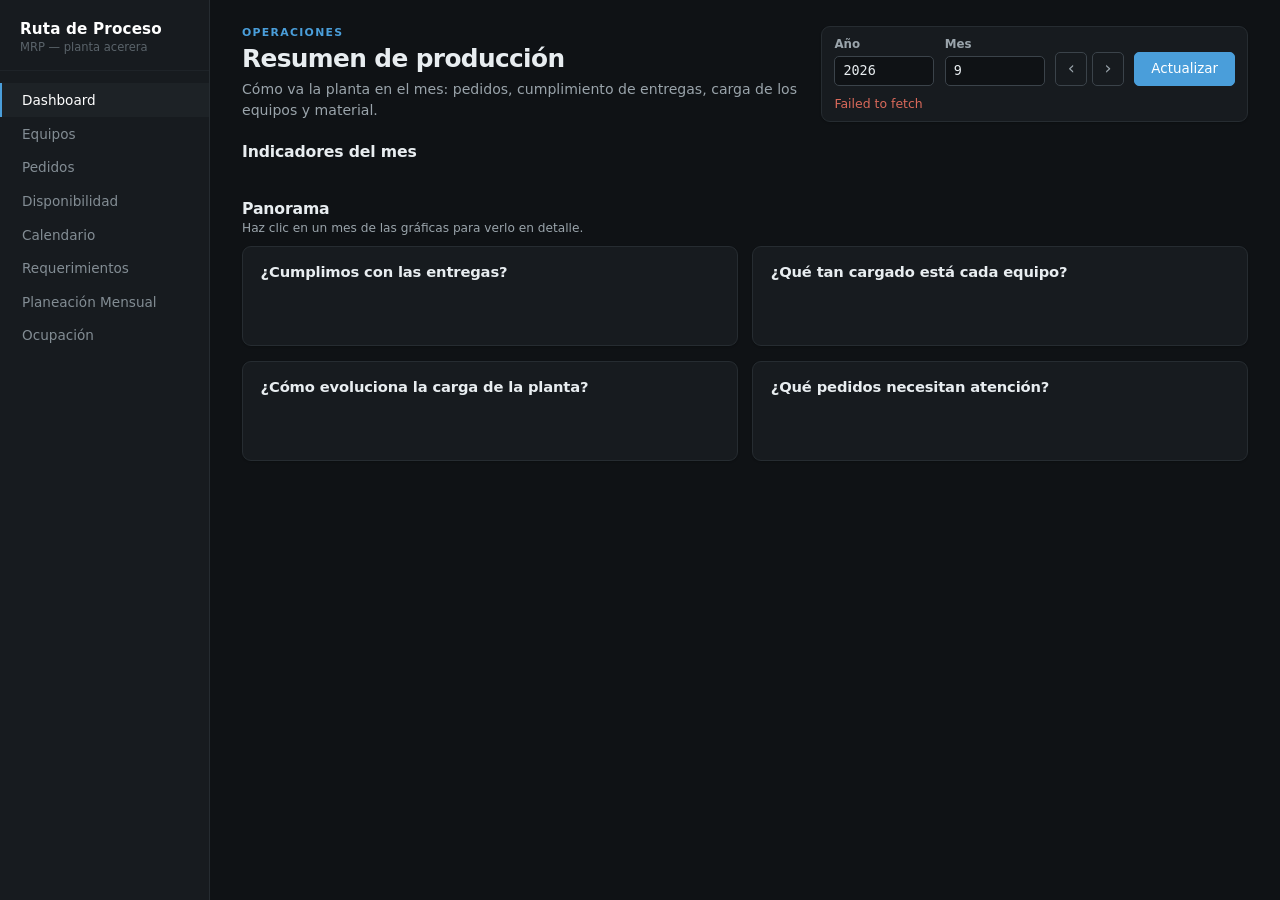
<file: frontend/index.html>
<!DOCTYPE html>
<html lang="en">
<head>
  <meta charset="UTF-8" />
  <meta name="viewport" content="width=device-width, initial-scale=1.0" />
  <title>MRP — Ruta de Proceso</title>
  <link rel="stylesheet" href="css/base.css" />
  <link rel="stylesheet" href="css/components.css" />
  <link rel="stylesheet" href="css/availability.css" />
  <link rel="stylesheet" href="css/exceptions.css" />
  <link rel="stylesheet" href="css/occupancy.css" />
  <link rel="stylesheet" href="css/planning.css" />
  <link rel="stylesheet" href="css/dashboard.css" />
  <link rel="stylesheet" href="css/teams.css" />
  <link rel="stylesheet" href="css/orders.css" />
  <link rel="stylesheet" href="css/orders-table.css" />
  <link rel="stylesheet" href="css/requirements.css" />
  <link rel="stylesheet" href="css/loading.css" />
</head>
<body>

<nav class="sidebar">
  <div class="brand">
    <div class="brand-title">Ruta de Proceso</div>
    <div class="brand-sub">MRP — planta acerera</div>
  </div>
  <button class="nav-item active" data-view="dashboard">Dashboard</button>
  <button class="nav-item" data-view="teams">Equipos</button>
  <button class="nav-item" data-view="orders">Pedidos</button>
  <button class="nav-item" data-view="exceptions">Disponibilidad</button>
  <button class="nav-item" data-view="calendar">Calendario</button>
  <button class="nav-item" data-view="requirements">Requerimientos</button>
  <button class="nav-item" data-view="planning">Planeación Mensual</button>
  <button class="nav-item" data-view="occupancy">Ocupación</button>
</nav>

<main class="main">
  <!-- DASHBOARD -->
  <div class="view active" id="view-dashboard">
    <header class="dashboard-header">
      <div>
        <p class="dashboard-eyebrow">OPERACIONES</p>
        <h1>Resumen de producción</h1>
        <p class="view-desc">Cómo va la planta en el mes: pedidos, cumplimiento de entregas, carga de los equipos y material.</p>
      </div>
      <section class="panel dashboard-period" aria-label="Seleccionar periodo">
        <div class="field">
          <label for="dashYear">Año</label>
          <input id="dashYear" type="number" value="2026" />
        </div>
        <div class="field">
          <label for="dashMonth">Mes</label>
          <input id="dashMonth" type="number" min="1" max="12" value="9" />
        </div>
        <div class="month-nav">
          <button class="btn" id="btnDashPrev" type="button" aria-label="Mes anterior" title="Mes anterior">‹</button>
          <button class="btn" id="btnDashNext" type="button" aria-label="Mes siguiente" title="Mes siguiente">›</button>
        </div>
        <button class="btn" id="btnLoadDashboard">Actualizar</button>
        <div class="status" id="dashStatus" role="status" aria-live="polite"></div>
      </section>
    </header>

    <div id="dashNote"></div>

    <section class="dashboard-section" aria-labelledby="dashKpiTitle">
      <div class="dashboard-section-heading">
        <div>
          <h2 id="dashKpiTitle">Indicadores del mes</h2>
          <p class="section-description" id="dashKpiSub"></p>
        </div>
      </div>
      <div class="kpi-grid" id="kpiGrid"></div>
    </section>

    <section class="dashboard-section" aria-labelledby="dashChartsTitle">
      <div class="dashboard-section-heading">
        <div>
          <h2 id="dashChartsTitle">Panorama</h2>
          <p class="section-description">Haz clic en un mes de las gráficas para verlo en detalle.</p>
        </div>
      </div>
      <div class="dash-grid">
        <section class="dash-chart" aria-labelledby="dashDeliveryTitle">
          <h3 class="dash-chart-title" id="dashDeliveryTitle">¿Cumplimos con las entregas?</h3>
          <p class="dash-chart-sub" id="dashDeliverySub"></p>
          <div id="dashDelivery"></div>
        </section>
        <section class="dash-chart" aria-labelledby="dashLoadTitle">
          <h3 class="dash-chart-title" id="dashLoadTitle">¿Qué tan cargado está cada equipo?</h3>
          <p class="dash-chart-sub" id="dashLoadSub"></p>
          <div id="dashLoad"></div>
        </section>
        <section class="dash-chart" aria-labelledby="dashTrendTitle">
          <h3 class="dash-chart-title" id="dashTrendTitle">¿Cómo evoluciona la carga de la planta?</h3>
          <p class="dash-chart-sub" id="dashTrendSub"></p>
          <div id="dashTrend"></div>
        </section>
        <section class="dash-chart" aria-labelledby="dashAttentionTitle">
          <h3 class="dash-chart-title" id="dashAttentionTitle">¿Qué pedidos necesitan atención?</h3>
          <p class="dash-chart-sub" id="dashAttentionSub"></p>
          <div id="dashAttention"></div>
        </section>
      </div>
    </section>
  </div>

  <!-- EQUIPOS -->
  <div class="view" id="view-teams">
    <header class="teams-header">
      <div>
        <p class="teams-eyebrow">CONFIGURACIÓN DE PLANTA</p>
        <h1>Equipos de producción</h1>
        <p class="view-desc">La ruta de proceso, etapa por etapa: cuánto puede procesar cada equipo, cuánto material descarta y cuál limita a toda la planta.</p>
      </div>
    </header>

    <div id="teamsKpis"></div>

    <section class="teams-route-section" id="teamsRouteSection" aria-labelledby="teamsRouteTitle">
      <div class="teams-section-heading">
        <div>
          <h2 id="teamsRouteTitle">Ruta de producción</h2>
          <p class="section-description">De la materia prima al producto terminado. Cada etapa descarta una parte del material, y el equipo con menos capacidad útil marca el ritmo de toda la planta.</p>
        </div>
      </div>
      <div class="teams-route" id="teamsRoute"></div>
    </section>

    <section class="teams-list-section" id="teamsListSection" aria-labelledby="teamsListTitle">
      <div class="teams-section-heading">
        <div>
          <h2 id="teamsListTitle">Configuración por equipo</h2>
          <p class="section-description">Los valores que usan el cálculo de materiales y la planeación.</p>
        </div>
      </div>
      <div class="teams-table-wrap">
        <table>
          <thead>
            <tr>
              <th class="center">Etapa</th>
              <th>Equipo</th>
              <th class="num">Cap. mensual</th>
              <th class="num">Semanas</th>
              <th>Capacidad semanal</th>
              <th class="num">Rendimiento</th>
              <th>En festivos</th>
              <th class="num" title="Toneladas de producto terminado por semana que este equipo puede sostener, descontando lo que descartan los equipos que siguen">Terminado/sem.</th>
            </tr>
          </thead>
          <tbody id="teamsBody"></tbody>
        </table>
      </div>
    </section>

    <section class="panel teams-form-panel" aria-labelledby="teamsFormTitle">
      <div class="teams-section-heading">
        <div>
          <h2 id="teamsFormTitle">Agregar equipo</h2>
          <p class="section-description">Cada equipo representa una etapa de la ruta de producción.</p>
        </div>
      </div>
      <div class="teams-form-grid">
        <div class="field">
          <label for="teamName">Nombre del equipo</label>
          <input id="teamName" placeholder="Ej. Laminación" autocomplete="off" />
          <small class="field-hint">Así aparece en la ruta y en los demás módulos.</small>
        </div>
        <div class="field">
          <label for="teamSeq">Orden en la ruta</label>
          <input id="teamSeq" type="number" min="1" />
          <small class="field-hint">1 es la primera etapa; ya hay una propuesta.</small>
        </div>
        <div class="field">
          <label for="teamCap">Capacidad mensual (t)</label>
          <input id="teamCap" type="number" min="0.01" step="0.01" placeholder="Ej. 100000" />
          <small class="field-hint">Toneladas que produce en un mes normal.</small>
        </div>
        <div class="field">
          <label for="teamWeeks">Semanas disponibles</label>
          <input id="teamWeeks" type="number" min="1" max="5" value="4" />
          <small class="field-hint">Entre 1 y 5; reparte la capacidad mensual.</small>
        </div>
        <div class="field">
          <label for="teamEff">Rendimiento esperado</label>
          <input id="teamEff" type="number" min="0.01" max="1" step="0.01" value="0.95" />
          <small class="field-hint">0.95 = 95%: el resto se descarta.</small>
        </div>
        <div class="field">
          <label for="teamHoliday">Capacidad en festivos (%)</label>
          <input id="teamHoliday" type="number" min="0" max="100" step="5" value="0" />
          <small class="field-hint">0 = se detiene, 100 = opera normal.</small>
        </div>
        <div class="teams-form-actions">
          <button class="btn" id="btnCreateTeam">Agregar equipo</button>
          <div class="status" id="teamStatus" role="status" aria-live="polite"></div>
        </div>
      </div>
    </section>
  </div>

  <!-- PEDIDOS -->
  <div class="view" id="view-orders">
    <header class="orders-header">
      <div>
        <p class="orders-eyebrow">GESTIÓN DE PRODUCCIÓN</p>
        <h1>Pedidos</h1>
        <p class="view-desc">Registra y consulta los pedidos que alimentan la ruta de producción.</p>
      </div>
    </header>

    <section class="panel orders-form-panel" aria-labelledby="orderFormTitle">
      <div class="orders-section-heading">
        <div>
          <h2 class="panel-title" id="orderFormTitle">Nuevo pedido</h2>
          <p class="section-description">Define el cliente, volumen, prioridad y fechas requeridas.</p>
        </div>
      </div>
      <div class="orders-form-grid">
        <div class="field">
          <label for="orderCust">Cliente</label>
          <input id="orderCust" autocomplete="organization" />
        </div>
        <div class="field">
          <label for="orderQty">Tonelaje (t)</label>
          <input id="orderQty" type="number" min="0.01" step="0.01" />
        </div>
        <div class="field">
          <label for="orderTeam">Equipo de entrada</label>
          <select id="orderTeam"></select>
        </div>
        <div class="field">
          <label for="orderDate">Fecha de pedido</label>
          <input id="orderDate" type="date" />
        </div>
        <div class="field">
          <label for="orderReqDate">Fecha solicitada</label>
          <input id="orderReqDate" type="date" />
        </div>
        <div class="field">
          <label for="orderTipo">Tipo de pedido</label>
          <select id="orderTipo">
            <option value="">—</option>
            <option value="comercial">Comercial</option>
            <option value="galvanizado">Galvanizado</option>
            <option value="perfiles">Perfiles</option>
            <option value="perfileros">Perfileros</option>
            <option value="tuberia">Tubería</option>
            <option value="ojalatero">Ojalatero</option>
            <option value="especial">Especial</option>
          </select>
        </div>
        <label class="orders-priority" for="orderPriority">
          <input id="orderPriority" type="checkbox" />
          <span>Marcar como prioritario</span>
        </label>
      </div>
      <div class="orders-form-actions">
        <button class="btn" id="btnCreateOrder">Crear pedido</button>
        <button class="btn orders-cancel-btn" id="btnCancelEditOrder" style="display:none;">Cancelar</button>
        <div class="status" id="orderStatus" role="status" aria-live="polite"></div>
      </div>
    </section>

    <section class="orders-filter-panel" aria-label="Filtrar pedidos">
      <div class="orders-filter-grid">
        <div class="field">
          <label for="fYear">Año</label>
          <input id="fYear" type="number" value="2026" />
        </div>
        <div class="field">
          <label for="fMonth">Mes</label>
          <select id="fMonth"><option value="">Todos</option></select>
        </div>
        <div class="field">
          <label for="fSearch">Buscar cliente</label>
          <input id="fSearch" type="search" placeholder="Nombre del cliente…" />
        </div>
        <div class="field">
          <label for="fTipo">Tipo</label>
          <select id="fTipo">
            <option value="">Todos</option>
            <option value="comercial">Comercial</option>
            <option value="galvanizado">Galvanizado</option>
            <option value="perfiles">Perfiles</option>
            <option value="perfileros">Perfileros</option>
            <option value="tuberia">Tubería</option>
            <option value="ojalatero">Ojalatero</option>
            <option value="especial">Especial</option>
          </select>
        </div>
        <div class="field">
          <label for="fStatus">Estado</label>
          <select id="fStatus">
            <option value="">Todos</option>
            <option value="on_time">A tiempo</option>
            <option value="warning">Atrasado</option>
            <option value="critical">Crítico</option>
            <option value="unplanned">Sin planear</option>
          </select>
        </div>
        <label class="orders-filter-priority" for="fPriority">
          <input id="fPriority" type="checkbox" />
          <span>Solo prioritarios</span>
        </label>
      </div>
    </section>

    <div class="summary-box orders-summary" id="ordersSummary" role="status" aria-live="polite"></div>

    <section class="orders-list-section" aria-labelledby="ordersListTitle">
      <div class="orders-section-heading">
        <div>
          <h2 id="ordersListTitle">Pedidos registrados</h2>
          <p class="section-description">Ordena los resultados por columna y usa los filtros para encontrar pedidos.</p>
        </div>
      </div>
      <div class="orders-table-wrap">
        <table>
          <thead>
            <tr>
              <th data-sort="id" tabindex="0">ID</th>
              <th data-sort="customer_name" tabindex="0">Cliente</th>
              <th class="num" data-sort="quantity_requested" tabindex="0">Ton</th>
              <th data-sort="team_name" tabindex="0">Equipo</th>
              <th data-sort="order_date" tabindex="0">F. pedido</th>
              <th data-sort="requested_delivery_date" tabindex="0">F. solicitada</th>
              <th data-sort="tipo_pedido" tabindex="0">Tipo</th>
              <th data-sort="is_priority" tabindex="0">Prior.</th>
              <th data-sort="period" tabindex="0">Periodo</th>
              <th data-sort="calculated_delivery_date" tabindex="0">F. calculada</th>
              <th data-sort="days_late" tabindex="0">Estado</th>
              <th>Acciones</th>
            </tr>
          </thead>
          <tbody id="ordersBody"></tbody>
        </table>
      </div>
      <nav class="orders-pager" aria-label="Paginación de pedidos">
        <button class="btn small orders-page-btn" id="btnPrevPage" type="button" aria-label="Página anterior">‹</button>
        <span id="pageInfo" aria-live="polite"></span>
        <button class="btn small orders-page-btn" id="btnNextPage" type="button" aria-label="Página siguiente">›</button>
      </nav>
    </section>
  </div>

  <!-- DISPONIBILIDAD -->
  <div class="view" id="view-exceptions">
    <header class="avail-header">
      <div>
        <p class="avail-eyebrow">CONFIGURACIÓN DE PLANTA</p>
        <h1>Disponibilidad de equipos</h1>
        <p class="view-desc">Cuándo puede trabajar cada equipo: festivos, mantenimiento e interrupciones reducen su capacidad semana a semana. La planeación y la ocupación usan estos valores.</p>
      </div>
      <div class="avail-year" role="group" aria-label="Año">
        <button class="btn" id="btnAvailPrev" type="button" aria-label="Año anterior" title="Año anterior">‹</button>
        <div class="field">
          <label for="availYear">Año</label>
          <input id="availYear" type="number" min="1970" max="2200" value="2026" />
        </div>
        <button class="btn" id="btnAvailNext" type="button" aria-label="Año siguiente" title="Año siguiente">›</button>
      </div>
    </header>

    <div id="availKpis"></div>
    <div id="availBanner"></div>

    <section class="avail-section" aria-labelledby="availMapTitle">
      <div class="avail-section-heading">
        <h2 id="availMapTitle">Mapa del año</h2>
        <p class="section-description">Cada columna es una semana. Haz clic en una para editarla o agregar una excepción.</p>
      </div>
      <div class="avail-card" id="availMap"></div>
    </section>

    <section class="avail-section" aria-labelledby="availToolsTitle" id="availTools">
      <div class="avail-section-heading">
        <h2 id="availToolsTitle">Registrar cambios de disponibilidad</h2>
      </div>
      <div class="avail-card">
        <div class="avail-tabs" role="tablist" aria-label="Tipo de cambio">
          <button type="button" role="tab" class="avail-tab active" data-avail-tab="manual" aria-selected="true">Excepción manual</button>
          <button type="button" role="tab" class="avail-tab" data-avail-tab="holidays" aria-selected="false">Festivos de México</button>
          <button type="button" role="tab" class="avail-tab" data-avail-tab="disruptions" aria-selected="false">Interrupciones aleatorias</button>
        </div>

        <div class="avail-panel" data-avail-panel="manual" role="tabpanel">
          <p class="avail-help">Reduce la capacidad de un equipo en una semana concreta. Si esa semana ya tiene una excepción, se reemplaza.</p>
          <div class="avail-form">
            <div class="field"><label for="excTeam">Equipo</label><select id="excTeam"></select></div>
            <div class="field">
              <label for="excWeek">Semana</label>
              <input id="excWeek" type="number" min="1" max="53" placeholder="Ej. 37" />
              <small class="field-hint" id="excWeekHint">Número de semana ISO del año.</small>
            </div>
            <div class="field">
              <label for="excPct">Capacidad disponible (%)</label>
              <input id="excPct" type="number" min="0" max="100" step="5" value="80" />
              <div class="avail-presets" role="group" aria-label="Valores rápidos">
                <button type="button" class="avail-preset" data-pct="0">Cerrado</button>
                <button type="button" class="avail-preset" data-pct="50">Mitad</button>
                <button type="button" class="avail-preset" data-pct="80">80%</button>
              </div>
            </div>
            <div class="field"><label for="excReason">Motivo (opcional)</label><input id="excReason" placeholder="Ej. Mantenimiento" autocomplete="off" /></div>
            <div class="avail-actions">
              <button class="btn" id="btnSetExc" type="button">Guardar excepción</button>
              <div class="status" id="excStatus" role="status" aria-live="polite"></div>
            </div>
          </div>
        </div>

        <div class="avail-panel" data-avail-panel="holidays" role="tabpanel" hidden>
          <p class="avail-help">Agrega los días festivos oficiales del año seleccionado. Cuánto reducen la capacidad depende de lo que el equipo siga operando en festivos (se configura en Equipos). Importar dos veces no duplica nada.</p>
          <div class="avail-form">
            <div class="field"><label for="holidayTeam">Equipo</label><select id="holidayTeam"></select></div>
            <div class="field">
              <label for="holidayWorkDays">Días laborales por semana</label>
              <input id="holidayWorkDays" type="number" min="1" max="7" value="5" />
            </div>
            <p class="avail-note" id="holidayHint"></p>
            <div class="avail-actions">
              <button class="btn" id="btnImportHolidays" type="button">Importar festivos</button>
              <div class="status" id="holidayStatus" role="status" aria-live="polite"></div>
            </div>
          </div>
        </div>

        <div class="avail-panel" data-avail-panel="disruptions" role="tabpanel" hidden>
          <p class="avail-help">Simula bajas de productividad: cada equipo tiene cierta probabilidad de sufrir una en cada semana del año. Con la misma semilla siempre salen las mismas semanas, y se guardan como excepciones normales.</p>
          <div class="avail-form">
            <div class="field"><label for="distTeam">Equipo</label><select id="distTeam"></select></div>
            <div class="field"><label for="distProb">Probabilidad por semana (%)</label><input id="distProb" type="number" min="0" max="100" step="1" value="10" /></div>
            <div class="field"><label for="distMin">Baja mínima (%)</label><input id="distMin" type="number" min="1" max="100" step="1" value="10" /></div>
            <div class="field"><label for="distMax">Baja máxima (%)</label><input id="distMax" type="number" min="1" max="100" step="1" value="40" /></div>
            <div class="field">
              <label for="distSeed">Semilla (opcional)</label>
              <input id="distSeed" type="number" step="1" placeholder="Ej. 10" />
              <small class="field-hint">Repite exactamente el mismo sorteo.</small>
            </div>
            <div class="avail-actions">
              <button class="btn" id="btnGenerateDisruptions" type="button">Generar interrupciones</button>
              <div class="status" id="distStatus" role="status" aria-live="polite"></div>
            </div>
          </div>
        </div>
      </div>
    </section>

    <section class="avail-section" aria-labelledby="availListTitle">
      <div class="avail-section-heading">
        <h2 id="availListTitle">Excepciones registradas</h2>
        <p class="section-description" id="availListCount"></p>
      </div>
      <div class="avail-filters">
        <div class="field"><label for="availTeamFilter">Equipo</label><select id="availTeamFilter"></select></div>
        <div class="field avail-search"><label for="availSearch">Buscar por motivo</label><input id="availSearch" placeholder="Ej. festivo, mantenimiento…" autocomplete="off" /></div>
      </div>
      <div class="avail-table-wrap">
        <table>
          <thead>
            <tr>
              <th>Equipo</th>
              <th>Semana</th>
              <th>Capacidad disponible</th>
              <th>Motivo</th>
              <th><span class="sr-only">Acciones</span></th>
            </tr>
          </thead>
          <tbody id="excBody"></tbody>
        </table>
      </div>
      <div class="avail-more"><button class="btn" id="btnAvailMore" type="button" hidden>Mostrar más</button></div>
    </section>
  </div>

  <!-- CALENDARIO -->
  <div class="view" id="view-calendar">
    <h1>Calendario de disponibilidad</h1>
    <p class="view-desc">El año completo de un equipo, semana por semana. Cada semana muestra el porcentaje de capacidad disponible; los festivos, el mantenimiento y las bajas de productividad se marcan con color y se listan abajo.</p>

    <div class="panel">
      <div class="form-row">
        <div class="field"><label>Equipo</label><select id="calTeam"></select></div>
        <div class="field"><label>Año</label><input id="calYear" type="number" value="2026" /></div>
        <button class="btn" id="btnLoadCalendar">Ver</button>
      </div>
      <div class="status" id="calStatus"></div>
    </div>

    <div id="calSummary"></div>
    <div class="cal-months" id="calMonths"></div>
    <div id="calExceptions"></div>
  </div>

  <!-- REQUERIMIENTOS -->
  <div class="view" id="view-requirements">
    <h1>Requerimientos de material</h1>
    <p class="view-desc">Cuánto material necesita cada equipo para entregar el tonelaje pedido, calculado hacia atrás con el rendimiento de cada equipo. Elige un pedido para ver dónde se pierde el acero, o el mes completo para ver el total. Sin fechas: eso corresponde a la planeación mensual.</p>

    <div class="panel">
      <div class="form-row">
        <div class="field"><label>Año</label><input id="reqYear" type="number" value="2026" /></div>
        <div class="field"><label>Mes</label><input id="reqMonth" type="number" min="1" max="12" value="9" /></div>
        <div class="field"><label>Pedido</label><select id="reqOrder"></select></div>
        <button class="btn" id="btnCalcReq">Calcular</button>
      </div>
      <div class="status" id="reqStatus"></div>
    </div>

    <div id="reqCards"></div>
    <div id="reqFlow"></div>
    <div id="reqTables"></div>
  </div>

  <!-- PLANEACIÓN (unified workspace) -->
  <div class="view" id="view-planning">
    <h1>Planeación mensual</h1>
    <p class="view-desc">Compara estrategias, reordena pedidos manualmente, agrúpalos en bloques, previsualiza el impacto y guarda el plan.</p>

    <!-- ── Sticky header: month picker ──────────────────────── -->
    <div class="panel plan-header">
      <div class="form-row">
        <div class="field"><label>Año</label><input id="planYear" type="number" value="2026" /></div>
        <div class="field"><label>Mes</label><input id="planMonth" type="number" min="1" max="12" value="9" /></div>
        <button class="btn" id="btnLoadPlanMonth">Cargar mes</button>
        <span class="plan-saved-badge" id="planSavedBadge" style="display:none;">
          ✓ Guardado: <span id="planSavedCriterion">—</span>
        </span>
      </div>
      <div class="status" id="planHeaderStatus"></div>
    </div>

    <!-- ── Unsaved preview banner ───────────────────────────── -->
    <div class="unsaved-banner" id="planUnsavedBanner" style="display:none;">
      ⚠ Vista previa sin guardar — <span id="unsavedStrategyLabel">—</span>
      <button class="btn small" id="btnDismissPreview">Descartar</button>
    </div>

    <!-- ── Strategy tabs ────────────────────────────────────── -->
    <div class="plan-tabs" id="planTabs">
      <button class="plan-tab active" data-tab="compare">Comparar estrategias</button>
      <button class="plan-tab" data-tab="manual">Secuencia manual</button>
    </div>

    <!-- ═══ TAB: Compare strategies ═══════════════════════════ -->
    <div class="plan-tab-panel active" id="panelCompare">
      <div class="form-row" style="margin-bottom:.8rem;">
        <button class="btn" id="btnCompareStrategies">Comparar</button>
      </div>
      <div class="status" id="compareStatus"></div>

      <!-- 3-column comparison grid -->
      <div class="criteria-columns" id="criteriaColumns"></div>

      <!-- Commit panel -->
      <div class="panel" id="compareCommitPanel" style="display:none; margin-top:1.1rem;">
        <div class="panel-title">Aplicar un criterio</div>
        <div class="form-row">
          <div class="field">
            <label>Criterio a ejecutar</label>
            <select id="commitCriterion">
              <option value="peps">PEPS (FIFO)</option>
              <option value="prioritario">Prioritario</option>
              <option value="heuristica">Heurística</option>
            </select>
          </div>
          <button class="btn" id="btnCommitCriterion">Ejecutar y guardar</button>
        </div>
        <div class="status" id="commitStatus"></div>
      </div>
    </div>

    <!-- ═══ TAB: Manual sequencing + blocks ═══════════════════ -->
    <div class="plan-tab-panel" id="panelManual">

      <!-- Filter bar -->
      <div class="filter-bar">
        <div class="field">
          <label>Buscar</label>
          <input id="manualSearch" placeholder="Cliente o ID…" />
        </div>
        <div class="field">
          <label>Prioridad</label>
          <select id="manualFilterPriority">
            <option value="">Todos</option>
            <option value="1">Solo prioritarios</option>
            <option value="0">Solo normales</option>
          </select>
        </div>
        <div class="field">
          <label>Tipo</label>
          <select id="manualFilterTipo">
            <option value="">Todos</option>
            <option value="comercial">Comercial</option>
            <option value="galvanizado">Galvanizado</option>
            <option value="perfiles">Perfiles</option>
            <option value="perfileros">Perfileros</option>
            <option value="tuberia">Tubería</option>
            <option value="ojalatero">Ojalatero</option>
            <option value="especial">Especial</option>
          </select>
        </div>
        <div class="field">
          <label>Estado</label>
          <select id="manualFilterStatus">
            <option value="">Todos</option>
            <option value="on_time">A tiempo</option>
            <option value="warning">Atrasado</option>
            <option value="critical">Crítico</option>
            <option value="unplanned">Sin planear</option>
          </select>
        </div>
      </div>

      <!-- Block containers -->
      <div id="manualBlocks">
        <div class="plan-block" data-block="expedite">
          <div class="plan-block-header">
            <span class="plan-block-name">⚡ Expedite</span>
            <span class="plan-block-count">0 pedidos</span>
          </div>
          <div class="plan-block-orders" data-block-id="expedite"></div>
        </div>

        <div class="plan-block" data-block="standard">
          <div class="plan-block-header">
            <span class="plan-block-name">📦 Estándar</span>
            <span class="plan-block-count">0 pedidos</span>
          </div>
          <div class="plan-block-orders" data-block-id="standard"></div>
        </div>

        <div class="plan-block block-hold" data-block="hold">
          <div class="plan-block-header">
            <span class="plan-block-name">⏸ Hold</span>
            <span class="plan-block-badge">Excluidos del plan</span>
            <span class="plan-block-count">0 pedidos</span>
          </div>
          <div class="plan-block-orders" data-block-id="hold"></div>
        </div>
      </div>

      <!-- Preview + save actions -->
      <div class="form-row" style="margin-top:1rem; gap:.6rem;">
        <button class="btn" id="btnPreviewManual">Previsualizar</button>
        <button class="btn" id="btnSaveManual" disabled>Guardar plan</button>
      </div>
      <div class="status" id="manualStatus"></div>
    </div>

    <!-- ═══ Results / preview area (shared) ═══════════════════ -->
    <div class="summary-box" id="planSummary" style="display:none;"></div>

    <!-- Impact panel (preview) -->
    <div class="plan-impact" id="planImpact" style="display:none;">
      <div class="plan-impact-row">
        <div class="plan-impact-card">
          <div class="kpi-label">A tiempo</div>
          <div class="kpi-value highlight" id="impactOnTime">—</div>
        </div>
        <div class="plan-impact-card">
          <div class="kpi-label">Atrasados</div>
          <div class="kpi-value warn-text" id="impactWarning">—</div>
        </div>
        <div class="plan-impact-card">
          <div class="kpi-label">Críticos</div>
          <div class="kpi-value danger-text" id="impactCritical">—</div>
        </div>
        <div class="plan-impact-card">
          <div class="kpi-label">Cuello de botella</div>
          <div class="kpi-value" id="impactBottleneck">—</div>
        </div>
      </div>
    </div>

    <!-- Table / Gantt switch -->
    <div class="results-switch" id="resultsSwitch" style="display:none;">
      <button class="results-tab active" data-results-view="table">Tabla</button>
      <button class="results-tab" data-results-view="gantt">Gantt</button>
    </div>

    <!-- Gantt -->
    <div id="planGantt" style="display:none;"></div>

    <!-- Results table -->
    <table id="planResultsTable" style="display:none;">
      <thead>
        <tr>
          <th>Pedido</th><th>Cliente</th><th class="num">Ton</th>
          <th>Tipo</th><th>Prior.</th>
          <th>F. solicitada</th><th>F. calculada</th><th>Estado</th>
        </tr>
      </thead>
      <tbody id="planBody"></tbody>
    </table>

    <!-- Save confirmation modal -->
    <div class="modal-overlay" id="saveModal" style="display:none;">
      <div class="modal">
        <div class="modal-title">Confirmar plan</div>
        <div class="modal-body" id="saveModalBody">
          <p>¿Guardar este plan?</p>
        </div>
        <div class="modal-actions">
          <button class="btn" id="btnConfirmSave">Confirmar</button>
          <button class="btn modal-cancel" id="btnCancelSave">Cancelar</button>
        </div>
      </div>
    </div>
  </div>

  <!-- OCUPACION -->
  <div class="view" id="view-occupancy">
    <h1>Ocupación por equipo</h1>
    <p class="view-desc">Qué parte de la capacidad semanal de cada equipo está comprometida con pedidos planeados. Haz clic en una semana para ver qué pedidos la ocupan.</p>

    <div class="panel">
      <div class="form-row">
        <div class="field"><label>Año</label><input id="occYear" type="number" value="2026" /></div>
        <div class="field"><label>Mes</label><input id="occMonth" type="number" min="1" max="12" value="9" /></div>
        <div class="month-nav">
          <button class="btn" id="btnOccPrev" type="button" aria-label="Mes anterior" title="Mes anterior">‹</button>
          <button class="btn" id="btnOccNext" type="button" aria-label="Mes siguiente" title="Mes siguiente">›</button>
        </div>
        <button class="btn" id="btnGetOccupancy">Ver</button>
      </div>
      <div class="status" id="occStatus"></div>
    </div>

    <div id="occKpis"></div>
    <div class="occ-card" id="occMap"></div>
    <div id="occDetail"></div>
  </div>

</main>

<script src="js/api.js"></script>
<script src="js/teams.js"></script>
<script src="js/orders.js"></script>
<script src="js/exceptions.js"></script>
<script src="js/calendar.js"></script>
<script src="js/requirements.js"></script>
<script src="js/planning.js"></script>
<script src="js/dashboard.js"></script>
<script src="js/occupancy.js"></script>
<script src="js/main.js"></script>

</body>
</html>
</file>
<file: frontend/css/base.css>
/* base.css — Design tokens, page shell, sidebar and main content area. */
  :root {
    --bg: #0f1215;
    --panel: #171b1f;
    --panel-raised: #1d2226;
    --border: #262c31;
    --border-soft: #1e2328;
    --text: #d7dbde;
    --text-dim: #838d94;
    --text-faint: #5a636a;
    --accent: #4a9eda;
    --accent-dim: #2d5f80;
    --warn: #d99a4e;
    --danger: #d9695a;
    --good: #5fb87a;
    --mono: ui-monospace, "SF Mono", "Cascadia Code", Consolas, monospace;
    --sans: -apple-system, "Segoe UI", system-ui, sans-serif;
  }

  * { margin: 0; padding: 0; box-sizing: border-box; }

  body {
    font-family: var(--sans);
    background: var(--bg);
    color: var(--text);
    display: flex;
    min-height: 100vh;
    font-size: 14px;
  }

  /* ── Sidebar ──────────────────────────────────────────────── */
  .sidebar {
    width: 210px;
    flex-shrink: 0;
    background: var(--panel);
    border-right: 1px solid var(--border);
    padding: 1.25rem 0;
    display: flex;
    flex-direction: column;
  }
  .brand {
    padding: 0 1.25rem 1rem;
    border-bottom: 1px solid var(--border-soft);
    margin-bottom: .75rem;
  }
  .brand-title { font-size: .95rem; font-weight: 600; color: #fff; letter-spacing: .01em; }
  .brand-sub { font-size: .72rem; color: var(--text-faint); margin-top: .15rem; }

  .nav-item {
    display: block;
    width: 100%;
    text-align: left;
    padding: .55rem 1.25rem;
    background: none;
    border: none;
    border-left: 2px solid transparent;
    color: var(--text-dim);
    font-size: .85rem;
    cursor: pointer;
    font-family: var(--sans);
  }
  .nav-item:hover { color: var(--text); background: var(--panel-raised); }
  .nav-item.active {
    color: #fff;
    border-left-color: var(--accent);
    background: var(--panel-raised);
  }

  /* ── Main content ─────────────────────────────────────────── */
  .main {
    flex: 1;
    padding: 1.75rem 2rem;
    max-width: 1100px;
  }
  .view { display: none; }
  .view.active { display: block; }

  h1 { font-size: 1.15rem; font-weight: 600; color: #fff; margin-bottom: .2rem; }
  .view-desc { font-size: .82rem; color: var(--text-dim); margin-bottom: 1.25rem; max-width: 62ch; line-height: 1.5; }
</file>
<file: frontend/css/components.css>
/* components.css — Shared building blocks: panels, forms, buttons, tables, summary box, KPI cards, charts, row menu. */
  /* ── Panels / forms ───────────────────────────────────────── */
  .panel {
    background: var(--panel);
    border: 1px solid var(--border);
    border-radius: 3px;
    padding: 1rem 1.1rem;
    margin-bottom: 1.1rem;
  }
  .panel-title {
    font-size: .72rem;
    text-transform: none;
    color: var(--text-faint);
    margin-bottom: .7rem;
    font-weight: 500;
  }

  .form-row {
    display: flex;
    flex-wrap: wrap;
    gap: .9rem;
    align-items: flex-end;
  }
  .field { display: flex; flex-direction: column; gap: .3rem; }
  .field label { font-size: .74rem; color: var(--text-dim); }
  .field input, .field select {
    padding: .4rem .5rem;
    font-size: .84rem;
    background: var(--bg);
    color: var(--text);
    border: 1px solid var(--border);
    border-radius: 2px;
    font-family: var(--sans);
    min-width: 130px;
  }
  .field input:focus, .field select:focus {
    outline: none;
    border-color: var(--accent-dim);
  }
  .field input[type=number] { font-family: var(--mono); }

  button.btn {
    padding: .45rem 1rem;
    cursor: pointer;
    background: var(--accent-dim);
    color: #fff;
    border: 1px solid var(--accent);
    border-radius: 2px;
    font-size: .84rem;
    font-family: var(--sans);
    height: 32px;
  }
  button.btn:hover { background: var(--accent); }
  button.btn.small { padding: .25rem .6rem; font-size: .76rem; height: auto; }

  .status { margin-top: .6rem; font-size: .78rem; color: var(--text-faint); }
  .status.error { color: var(--danger); }

  /* ── Tables ───────────────────────────────────────────────── */
  table { border-collapse: collapse; width: 100%; font-size: .82rem; }
  th, td {
    padding: .45rem .6rem;
    text-align: left;
    border-bottom: 1px solid var(--border-soft);
  }
  th {
    color: var(--text-faint);
    font-weight: 500;
    font-size: .72rem;
    border-bottom: 1px solid var(--border);
  }
  td { color: var(--text); }
  td.num, th.num { font-family: var(--mono); text-align: right; }
  tr:hover td { background: var(--panel-raised); }

  .highlight { color: var(--good); font-weight: 600; }
  .warn-text { color: var(--warn); font-weight: 600; }
  .danger-text { color: var(--danger); font-weight: 600; }

  /* ── Summary box ──────────────────────────────────────────── */
  .summary-box {
    background: var(--panel-raised);
    border: 1px solid var(--border);
    border-radius: 3px;
    padding: .8rem 1rem;
    margin-bottom: 1rem;
    font-size: .84rem;
    line-height: 1.7;
  }
  .summary-box .big-num { font-family: var(--mono); font-size: 1.3rem; color: #fff; font-weight: 600; }

  /* ── KPI cards ────────────────────────────────────────────── */
  .kpi-grid {
    display: grid;
    grid-template-columns: repeat(auto-fit, minmax(170px, 1fr));
    gap: .8rem;
    margin-bottom: 1.5rem;
  }
  .kpi-card {
    background: var(--panel);
    border: 1px solid var(--border);
    border-left: 2px solid var(--accent);
    border-radius: 3px;
    padding: .9rem 1rem;
  }
  .kpi-card.warn { border-left-color: var(--warn); }
  .kpi-card.danger { border-left-color: var(--danger); }
  .kpi-card.good { border-left-color: var(--good); }
  .kpi-label { font-size: .72rem; color: var(--text-faint); margin-bottom: .4rem; }
  .kpi-value { font-family: var(--mono); font-size: 1.6rem; color: #fff; font-weight: 600; line-height: 1; }
  .kpi-sub { font-size: .72rem; color: var(--text-dim); margin-top: .35rem; }

  .dash-section-title { font-size: .78rem; color: var(--text-dim); margin: 1.4rem 0 .6rem; font-weight: 600; }

  /* ── Quarterly charts ─────────────────────────────────────── */
  .chart-block {
    background: var(--panel);
    border: 1px solid var(--border);
    border-radius: 3px;
    padding: 1rem 1.1rem;
    margin-bottom: 1.1rem;
  }
  .chart-title { font-size: .78rem; color: var(--text-dim); margin-bottom: .8rem; }
  .chart-legend { display: flex; gap: 1.2rem; margin-top: .6rem; font-size: .72rem; color: var(--text-dim); }
  .chart-legend span { display: inline-flex; align-items: center; gap: .35rem; }

  /* ── Row overflow menu ────────────────────────────────────── */
  .menu-trigger { padding: .2rem .55rem; font-size: 1rem; line-height: 1; }
  .row-menu {
    display: none;
    position: absolute;
    right: 0;
    top: 100%;
    margin-top: 2px;
    background: var(--panel-raised);
    border: 1px solid var(--border);
    border-radius: 3px;
    box-shadow: 0 4px 12px rgba(0,0,0,0.4);
    z-index: 10;
    min-width: 110px;
  }
  .row-menu.open { display: block; }
  .row-menu button {
    display: block;
    width: 100%;
    text-align: left;
    padding: .5rem .8rem;
    background: none;
    border: none;
    color: var(--text);
    font-size: .8rem;
    cursor: pointer;
    font-family: var(--sans);
  }
  .row-menu button:hover { background: var(--bg); }
  .row-menu button.danger { color: var(--danger); }

  /* ── Shared: "how busy" colors and the month stepper ─────────
     Used by Ocupación and the Dashboard. */
  .lvl-none   { --lvl: var(--border);      --tint: transparent; }
  .lvl-low    { --lvl: var(--accent-dim);  --tint: rgba(74,158,218,.08); }
  .lvl-ok     { --lvl: var(--accent);      --tint: rgba(74,158,218,.18); }
  .lvl-high   { --lvl: var(--warn);        --tint: rgba(217,154,78,.18); }
  .lvl-full   { --lvl: var(--danger);      --tint: rgba(217,105,90,.22); }
  .lvl-over   { --lvl: var(--danger);      --tint: rgba(217,105,90,.30); }
  .lvl-closed { --lvl: var(--text-faint);  --tint: rgba(131,141,148,.10); }

  .month-nav { display: flex; gap: .3rem; }
  .month-nav .btn { width: 32px; padding: 0; font-size: 1.1rem; line-height: 1; background: transparent; border-color: var(--border); color: var(--text-dim); }
  .month-nav .btn:hover { color: #fff; border-color: var(--accent); background: transparent; }
</file>
<file: frontend/css/availability.css>
/* availability.css — Ocupación bars and the Calendario grid. */
  /* ── Calendar ─────────────────────────────────────────────── */
  .cal-summary { display: flex; flex-wrap: wrap; gap: .7rem; margin-bottom: .7rem; }
  .cal-stat {
    min-width: 150px;
    padding: .65rem .9rem;
    background: var(--panel);
    border: 1px solid var(--border);
    border-left: 2px solid var(--accent);
    border-radius: 3px;
  }
  .cal-stat.good { border-left-color: var(--good); }
  .cal-stat.warn { border-left-color: var(--warn); }
  .cal-stat.danger { border-left-color: var(--danger); }
  .cal-stat-value { font-family: var(--mono); font-size: 1.3rem; font-weight: 600; color: #fff; line-height: 1; }
  .cal-stat-label { margin-top: .35rem; font-size: .72rem; color: var(--text-dim); }

  .cal-legend { flex-wrap: wrap; margin: 0 0 1rem; }
  .cal-key { display: inline-block; width: 12px; height: 12px; border-radius: 2px; border: 1px solid var(--border); background: var(--panel-raised); }
  .cal-key.full { border-top: 2px solid var(--good); }
  .cal-key.reduced { border-top: 2px solid var(--warn); background: rgba(217,154,78,.18); }
  .cal-key.off { border-top: 2px solid var(--danger); background: rgba(217,105,90,.28); }
  .cal-key.current { border-color: var(--accent); box-shadow: 0 0 0 1px var(--accent); }

  .cal-months { display: grid; grid-template-columns: repeat(auto-fill, minmax(300px, 1fr)); gap: .8rem; }
  .cal-month {
    padding: .7rem .8rem .8rem;
    background: var(--panel);
    border: 1px solid var(--border);
    border-radius: 3px;
  }
  .cal-month-head { display: flex; align-items: baseline; justify-content: space-between; margin-bottom: .55rem; }
  .cal-month-name { font-size: .84rem; font-weight: 600; color: #fff; }
  .cal-month-avg { font-family: var(--mono); font-size: .72rem; color: var(--text-faint); }
  .cal-month-avg.dip { color: var(--warn); }
  .cal-month-weeks { display: grid; grid-template-columns: repeat(5, minmax(0, 1fr)); gap: .3rem; }

  .cal-week {
    display: flex;
    flex-direction: column;
    gap: .1rem;
    min-height: 66px;
    padding: .35rem .4rem .4rem;
    background: var(--panel-raised);
    border: 1px solid var(--border);
    border-top: 2px solid var(--border);
    border-radius: 2px;
    cursor: default;
  }
  .cal-week-num { font-family: var(--mono); font-size: .64rem; color: var(--text-dim); }
  .cal-week-date { font-size: .6rem; color: var(--text-faint); white-space: nowrap; }
  .cal-week-pct { margin-top: auto; font-family: var(--mono); font-size: .88rem; color: #fff; }
  .cal-week-bar { display: block; height: 3px; margin-top: .15rem; background: var(--bg); border-radius: 2px; overflow: hidden; }
  .cal-week-bar > span { display: block; height: 100%; background: var(--good); opacity: .55; }

  .cal-week.full { border-top-color: rgba(95,184,122,.4); }
  .cal-week.reduced { border-top-color: var(--warn); background: rgba(217,154,78,.09); }
  .cal-week.reduced .cal-week-bar > span { background: var(--warn); opacity: 1; }
  .cal-week.off {
    border-top-color: var(--danger);
    background-image: repeating-linear-gradient(135deg,
      rgba(217,105,90,.16) 0, rgba(217,105,90,.16) 5px, transparent 5px, transparent 10px);
  }
  .cal-week.off .cal-week-pct { color: var(--danger); }
  .cal-week.current { box-shadow: 0 0 0 1px var(--accent); }
  .cal-week.current .cal-week-num { color: var(--accent); }

  .cal-section-title { margin: 1.4rem 0 .6rem; font-size: .78rem; font-weight: 600; color: var(--text-dim); }
  .cal-list { background: var(--panel); border: 1px solid var(--border); border-radius: 3px; }
  .cal-list-row {
    display: grid;
    grid-template-columns: 3.2rem 9.5rem 3.4rem 1fr;
    gap: .8rem;
    align-items: baseline;
    padding: .5rem .8rem;
    border-bottom: 1px solid var(--border-soft);
    border-left: 2px solid var(--warn);
    font-size: .8rem;
  }
  .cal-list-row:last-child { border-bottom: none; }
  .cal-list-row.off { border-left-color: var(--danger); }
  .cal-list-week { font-family: var(--mono); color: var(--text-dim); }
  .cal-list-range { color: var(--text-dim); white-space: nowrap; }
  .cal-list-pct { font-family: var(--mono); text-align: right; color: #fff; }
  .cal-list-row.off .cal-list-pct { color: var(--danger); }
  .cal-list-reason { color: var(--text); }
  .cal-empty { padding: .8rem 1rem; font-size: .82rem; color: var(--text-faint); background: var(--panel); border: 1px solid var(--border); border-radius: 3px; }
</file>
<file: frontend/css/exceptions.css>
/* exceptions.css — Disponibilidad: year map, summary cards, replan banner, tabbed tools, and the registered list. */
/* ── Team availability workspace ────────────────────────── */
#view-exceptions {
  --av-surface: #171b1f;
  --av-raised: #1d2226;
  --av-border: #262c31;
  --av-text: #e8edf0;
  --av-muted: #9aa4ab;
  --av-accent: #4a9eda;
  color: var(--av-text);
}

#view-exceptions h1 { color: var(--av-text); font-size: 1.55rem; letter-spacing: -.025em; margin-bottom: .35rem; }
#view-exceptions .sr-only { position: absolute; width: 1px; height: 1px; overflow: hidden; clip: rect(0 0 0 0); white-space: nowrap; }

#view-exceptions .avail-header { display: flex; align-items: flex-start; justify-content: space-between; gap: 1.5rem; margin-bottom: 1.25rem; }
#view-exceptions .avail-eyebrow { color: var(--av-accent); font-size: .68rem; font-weight: 700; letter-spacing: .12em; margin-bottom: .35rem; }
#view-exceptions .view-desc,
#view-exceptions .section-description { color: var(--av-muted); font-size: .82rem; line-height: 1.5; max-width: 70ch; margin-bottom: 0; }

#view-exceptions .avail-year {
  display: flex;
  align-items: flex-end;
  gap: .5rem;
  flex-shrink: 0;
  padding: .6rem .7rem;
  background: var(--av-surface);
  border: 1px solid var(--av-border);
  border-radius: 9px;
}
#view-exceptions .avail-year .field input { width: 5.5rem; min-width: 0; text-align: center; }
#view-exceptions .avail-year .btn { width: 32px; padding: 0; font-size: 1.1rem; line-height: 1; background: transparent; border-color: #3b434a; color: var(--av-muted); }
#view-exceptions .avail-year .btn:hover { color: #fff; border-color: var(--av-accent); background: transparent; }

#view-exceptions .field label { color: var(--av-muted); font-weight: 600; }
#view-exceptions .field input,
#view-exceptions .field select {
  width: 100%;
  min-width: 0;
  background: #0f1215;
  border: 1px solid #3b434a;
  border-radius: 5px;
  color: var(--av-text);
}
#view-exceptions .field input:focus,
#view-exceptions .field select:focus { border-color: var(--av-accent); outline: none; }
#view-exceptions .field-hint { margin-top: .25rem; font-size: .66rem; line-height: 1.35; color: var(--text-faint); }

#view-exceptions .avail-section { margin-bottom: 1.7rem; }
#view-exceptions .avail-section-heading { margin-bottom: .8rem; }
#view-exceptions .avail-section-heading h2 { color: var(--av-text); font-size: 1rem; font-weight: 650; letter-spacing: -.01em; margin-bottom: .2rem; }

#view-exceptions .avail-card {
  padding: 1rem 1.1rem;
  background: var(--av-surface);
  border: 1px solid var(--av-border);
  border-radius: 9px;
  box-shadow: 0 1px 2px rgba(0, 0, 0, .2);
}
#view-exceptions .avail-card:empty { display: none; }

/* ── Summary cards ─────────────────────────────────────── */
#view-exceptions .avail-kpi-grid { display: grid; grid-template-columns: repeat(4, minmax(0, 1fr)); gap: .8rem; margin-bottom: 1.2rem; }
#view-exceptions .avail-kpi {
  padding: .95rem 1.05rem;
  background: var(--av-surface);
  border: 1px solid var(--av-border);
  border-radius: 9px;
  box-shadow: 0 1px 2px rgba(0, 0, 0, .2);
}
#view-exceptions .avail-kpi.good { border-left: 3px solid var(--good); }
#view-exceptions .avail-kpi.warn { border-left: 3px solid #e6a23c; }
#view-exceptions .avail-kpi.danger { border-left: 3px solid var(--danger); }
#view-exceptions .avail-kpi-label { color: var(--av-muted); font-size: .73rem; font-weight: 600; margin-bottom: .5rem; }
#view-exceptions .avail-kpi-value { color: var(--av-text); font-size: clamp(1.3rem, 1.9vw, 1.75rem); font-weight: 650; letter-spacing: -.03em; line-height: 1.1; }
#view-exceptions .avail-kpi-sub { color: var(--av-muted); font-size: .72rem; line-height: 1.4; margin-top: .35rem; }

#view-exceptions .avail-empty {
  margin-bottom: 1.2rem;
  padding: 1.1rem 1.2rem;
  font-size: .86rem;
  line-height: 1.55;
  color: var(--av-muted);
  background: var(--av-surface);
  border: 1px dashed var(--av-border);
  border-radius: 9px;
}

/* ── Replan banner ─────────────────────────────────────── */
#view-exceptions .avail-banner {
  display: flex;
  align-items: center;
  justify-content: space-between;
  gap: 1rem;
  margin-bottom: 1.4rem;
  padding: .75rem 1rem;
  font-size: .82rem;
  line-height: 1.5;
  border-radius: 9px;
}
#view-exceptions .avail-banner.warn { color: var(--warn); background: rgba(217, 154, 78, .08); border: 1px solid rgba(217, 154, 78, .35); }
#view-exceptions .avail-banner.good { color: var(--good); background: rgba(95, 184, 122, .08); border: 1px solid rgba(95, 184, 122, .35); }
#view-exceptions .avail-banner.bad { color: var(--danger); background: rgba(217, 105, 90, .08); border: 1px solid rgba(217, 105, 90, .35); }
#view-exceptions .avail-banner .btn { flex-shrink: 0; background: var(--av-accent); border-color: var(--av-accent); border-radius: 5px; }
#view-exceptions .avail-banner .btn:hover { background: #2d5f80; }

/* ── Year map ──────────────────────────────────────────── */
#view-exceptions .avail-map-scroll { overflow-x: auto; padding: 2px 2px .4rem; }
#view-exceptions .avail-map {
  display: grid;
  grid-template-columns: 8rem repeat(var(--avail-weeks), minmax(8px, 1fr));
  gap: 2px;
  min-width: 620px;
}
#view-exceptions .avail-month {
  padding: 0 0 .35rem .3rem;
  overflow: hidden;
  font-size: .66rem;
  color: var(--av-muted);
  white-space: nowrap;
  border-left: 1px solid var(--av-border);
}
#view-exceptions .avail-team {
  display: flex;
  align-items: center;
  padding-right: .5rem;
  overflow: hidden;
  font-size: .8rem;
  font-weight: 600;
  white-space: nowrap;
  text-overflow: ellipsis;
  color: var(--av-text);
}
#view-exceptions .avail-cell {
  height: 24px;
  padding: 0;
  background: var(--av-raised);
  border: 0;
  border-radius: 2px;
  cursor: pointer;
  transition: transform .1s;
}
#view-exceptions .avail-cell:hover { transform: scaleY(1.18); outline: 1px solid #fff; z-index: 2; position: relative; }
#view-exceptions .avail-cell:focus-visible { outline: 2px solid var(--av-accent); outline-offset: 1px; z-index: 2; position: relative; }
#view-exceptions .avail-cell.reduced { background: rgba(217, 154, 78, calc(.3 + var(--loss) * .7)); }
#view-exceptions .avail-cell.closed {
  background-color: rgba(217, 105, 90, .35);
  background-image: repeating-linear-gradient(135deg, rgba(217, 105, 90, .9) 0, rgba(217, 105, 90, .9) 3px, transparent 3px, transparent 6px);
}
#view-exceptions .avail-cell.over { box-shadow: 0 0 0 2px var(--danger); position: relative; z-index: 1; }

#view-exceptions .avail-legend { flex-wrap: wrap; gap: .4rem 1.1rem; margin-top: .8rem; color: var(--av-muted); }
#view-exceptions .avail-key { display: inline-block; width: 14px; height: 12px; border-radius: 2px; background: var(--av-raised); }
#view-exceptions .avail-key.reduced { background: linear-gradient(90deg, rgba(217, 154, 78, .35), rgba(217, 154, 78, 1)); }
#view-exceptions .avail-key.closed { background-color: rgba(217, 105, 90, .35); background-image: repeating-linear-gradient(135deg, rgba(217, 105, 90, .9) 0, rgba(217, 105, 90, .9) 3px, transparent 3px, transparent 6px); }
#view-exceptions .avail-key.over { background: var(--av-raised); box-shadow: 0 0 0 2px var(--danger); }

/* ── Tabbed tools ──────────────────────────────────────── */
#view-exceptions .avail-tabs { display: flex; gap: 0; margin: -.2rem 0 1rem; border-bottom: 1px solid var(--av-border); overflow-x: auto; }
#view-exceptions .avail-tab {
  padding: .55rem 1rem;
  font-family: var(--sans);
  font-size: .84rem;
  white-space: nowrap;
  color: var(--av-muted);
  background: none;
  border: 0;
  border-bottom: 2px solid transparent;
  cursor: pointer;
}
#view-exceptions .avail-tab:hover { color: var(--av-text); }
#view-exceptions .avail-tab.active { color: #fff; border-bottom-color: var(--av-accent); }
#view-exceptions .avail-tab:focus-visible { outline: 2px solid var(--av-accent); outline-offset: -2px; }

#view-exceptions .avail-help { margin-bottom: 1rem; max-width: 75ch; font-size: .8rem; line-height: 1.55; color: var(--av-muted); }
#view-exceptions .avail-form { display: grid; grid-template-columns: repeat(4, minmax(0, 1fr)); gap: .85rem 1rem; align-items: start; }
#view-exceptions .avail-note { grid-column: 1 / -1; margin: 0; min-height: 1.2em; font-size: .78rem; color: var(--av-muted); }
#view-exceptions .avail-actions { grid-column: 1 / -1; display: flex; align-items: center; gap: 1rem; flex-wrap: wrap; }
#view-exceptions .avail-actions .btn { background: var(--av-accent); border-color: var(--av-accent); border-radius: 5px; }
#view-exceptions .avail-actions .btn:hover { background: #2d5f80; }
#view-exceptions .avail-actions .status { margin: 0; max-width: 70ch; }
#view-exceptions .status { color: var(--av-muted); }
#view-exceptions .status.error { color: var(--danger); }

#view-exceptions .avail-presets { display: flex; gap: .35rem; margin-top: .4rem; }
#view-exceptions .avail-preset {
  padding: .15rem .6rem;
  font-family: var(--sans);
  font-size: .7rem;
  color: var(--av-muted);
  background: transparent;
  border: 1px solid #3b434a;
  border-radius: 999px;
  cursor: pointer;
}
#view-exceptions .avail-preset:hover { color: #fff; border-color: var(--av-accent); }

/* ── Registered list ───────────────────────────────────── */
#view-exceptions .avail-filters { display: flex; flex-wrap: wrap; gap: .85rem 1rem; margin-bottom: .8rem; }
#view-exceptions .avail-filters .field { min-width: 11rem; }
#view-exceptions .avail-filters .avail-search { flex: 1; min-width: 14rem; max-width: 24rem; }

#view-exceptions .avail-table-wrap { overflow-x: auto; background: var(--av-surface); border: 1px solid var(--av-border); border-radius: 9px; }
#view-exceptions .avail-table-wrap table { margin: 0; }
#view-exceptions .avail-table-wrap th { padding: .7rem .8rem; color: var(--av-muted); font-size: .68rem; white-space: nowrap; background: var(--av-raised); }
#view-exceptions .avail-table-wrap td { padding: .6rem .8rem; color: var(--av-text); vertical-align: middle; }
#view-exceptions .avail-table-wrap tr:last-child td { border-bottom: 0; }
#view-exceptions .avail-table-wrap td:nth-child(-n+2) { white-space: nowrap; }
#view-exceptions .avail-dates { margin-left: .3rem; font-size: .7rem; color: var(--av-muted); }
#view-exceptions .avail-none { padding: 1.4rem 1rem; text-align: center; color: var(--av-muted); }

#view-exceptions .avail-capacity { display: flex; align-items: center; gap: .6rem; min-width: 150px; }
#view-exceptions .avail-bar { flex: 1; height: 8px; overflow: hidden; background: #0f1215; border-radius: 2px; }
#view-exceptions .avail-bar > span { display: block; height: 100%; background: var(--warn); }
#view-exceptions .avail-bar.closed > span { background: var(--danger); }
#view-exceptions .avail-pct { min-width: 2.6rem; font-family: var(--mono); font-size: .8rem; text-align: right; }

#view-exceptions .avail-tag {
  margin-left: .5rem;
  padding: .08rem .45rem;
  font-size: .62rem;
  white-space: nowrap;
  color: var(--danger);
  background: rgba(217, 105, 90, .1);
  border: 1px solid rgba(217, 105, 90, .4);
  border-radius: 999px;
}
#view-exceptions .avail-row-actions { text-align: right; white-space: nowrap; }
#view-exceptions .avail-row-actions .btn.small { margin-left: .3rem; background: transparent; border-color: #3b434a; color: var(--av-muted); }
#view-exceptions .avail-row-actions .btn.small:hover { color: #fff; border-color: var(--av-accent); }
#view-exceptions .avail-row-actions .btn.danger { color: var(--danger); border-color: rgba(217, 105, 90, .45); }
#view-exceptions .avail-row-actions .btn.danger:hover { color: #fff; background: var(--danger); border-color: var(--danger); }
#view-exceptions .avail-more { margin-top: .8rem; }
#view-exceptions .avail-more .btn { background: transparent; border-color: #3b434a; color: var(--av-muted); border-radius: 5px; }
#view-exceptions .avail-more .btn:hover { color: #fff; border-color: var(--av-accent); }

/* ── Responsive ────────────────────────────────────────── */
@media (max-width: 1050px) {
  #view-exceptions .avail-kpi-grid { grid-template-columns: repeat(2, minmax(0, 1fr)); }
  #view-exceptions .avail-form { grid-template-columns: repeat(2, minmax(0, 1fr)); }
}
@media (max-width: 760px) {
  #view-exceptions .avail-header { flex-direction: column; }
  #view-exceptions .avail-banner { flex-direction: column; align-items: flex-start; }
}
@media (max-width: 520px) {
  #view-exceptions .avail-kpi-grid, #view-exceptions .avail-form { grid-template-columns: 1fr; }
}
</file>
<file: frontend/css/occupancy.css>
/* occupancy.css — Ocupación: summary cards, team × week heat map, and the week drill-down. */
  .occ-kpis { grid-template-columns: repeat(auto-fit, minmax(240px, 1fr)); }
  .occ-empty {
    padding: 1rem 1.1rem;
    margin-bottom: 1.1rem;
    font-size: .84rem;
    line-height: 1.5;
    color: var(--text-faint);
    background: var(--panel);
    border: 1px solid var(--border);
    border-radius: 3px;
  }

  .occ-card { margin-bottom: 1.1rem; padding: .9rem 1rem 1rem; background: var(--panel); border: 1px solid var(--border); border-radius: 3px; }
  .occ-card:empty { display: none; }
  .occ-card.is-loading .occ-map-scroll { opacity: .45; pointer-events: none; }
  .occ-card-head { display: flex; align-items: baseline; justify-content: space-between; gap: 1rem; margin-bottom: .8rem; }
  .occ-card-title { font-size: .84rem; font-weight: 600; color: #fff; }
  .occ-card-hint { font-size: .72rem; color: var(--text-faint); }

  /* ── Heat map ─────────────────────────────────────────────── */
  .occ-map-scroll { overflow-x: auto; padding: 2px 2px .3rem; transition: opacity .15s; }
  .occ-map {
    display: grid;
    grid-template-columns: 8.5rem repeat(var(--occ-cols), minmax(92px, 1fr)) 6.5rem;
    gap: .35rem;
    min-width: 640px;
  }
  .occ-map-week { display: flex; flex-direction: column; align-items: center; gap: .1rem; padding-bottom: .25rem; }
  .occ-map-week strong { font-family: var(--mono); font-size: .78rem; font-weight: 600; color: #fff; }
  .occ-map-week span { font-size: .62rem; color: var(--text-faint); white-space: nowrap; }

  .occ-map-team { display: flex; align-items: center; gap: .5rem; padding-right: .4rem; font-size: .84rem; font-weight: 600; color: #fff; }
  .occ-map-step { width: 1rem; text-align: right; font-family: var(--mono); font-size: .68rem; font-weight: 400; color: var(--text-faint); }

  .occ-cell {
    position: relative;
    display: flex;
    flex-direction: column;
    align-items: center;
    justify-content: center;
    gap: .1rem;
    min-height: 70px;
    padding: .45rem .4rem .6rem;
    font-family: var(--sans);
    color: var(--text);
    cursor: pointer;
    background-color: var(--panel-raised);
    background-image: linear-gradient(var(--tint), var(--tint));
    border: 1px solid var(--border);
    border-top: 2px solid var(--lvl);
    border-radius: 3px;
    transition: transform .12s, box-shadow .12s;
  }
  .occ-cell:hover { transform: translateY(-1px); box-shadow: 0 3px 10px rgba(0,0,0,.4); }
  .occ-cell:focus-visible { outline: 2px solid var(--accent); outline-offset: 2px; }
  .occ-cell[aria-pressed="true"] { box-shadow: 0 0 0 2px var(--accent); }
  .occ-cell.lvl-over {
    background-image: repeating-linear-gradient(135deg, rgba(217,105,90,.30) 0, rgba(217,105,90,.30) 6px, rgba(217,105,90,.12) 6px, rgba(217,105,90,.12) 12px);
  }
  .occ-cell.lvl-closed {
    background-image: repeating-linear-gradient(135deg, rgba(131,141,148,.16) 0, rgba(131,141,148,.16) 6px, transparent 6px, transparent 12px);
  }
  .occ-cell-pct { font-family: var(--mono); font-size: 1.1rem; font-weight: 600; color: #fff; line-height: 1.1; }
  .occ-cell.lvl-closed .occ-cell-pct { font-size: .8rem; font-weight: 400; color: var(--text-dim); }
  .occ-cell.lvl-none .occ-cell-pct { color: var(--text-faint); }
  .occ-cell-tons { font-family: var(--mono); font-size: .64rem; color: var(--text-dim); }
  .occ-cell-flag {
    position: absolute;
    top: 4px;
    right: 4px;
    padding: .08rem .35rem;
    font-family: var(--mono);
    font-size: .62rem;
    color: var(--warn);
    background: rgba(217,154,78,.18);
    border-radius: 2px;
  }
  .occ-cell-bar { position: absolute; left: 7px; right: 7px; bottom: 6px; height: 3px; overflow: hidden; background: rgba(0,0,0,.4); border-radius: 2px; }
  .occ-cell-bar > span, .occ-order-bar > span { display: block; height: 100%; animation: occ-grow .55s ease-out; }
  .occ-cell-bar > span { background: var(--lvl); }

  .occ-map-avg {
    position: relative;
    display: flex;
    align-items: center;
    justify-content: center;
    min-height: 70px;
    padding-bottom: .4rem;
    border-left: 1px solid var(--border);
  }
  .occ-avg-value { font-family: var(--mono); font-size: 1rem; font-weight: 600; color: #fff; }


  /* "Planta" row: the plant-wide average per week */
  .occ-foot { margin-top: .35rem; padding-top: .55rem; border-top: 1px solid var(--border); }
  .occ-foot-label { color: var(--text-dim); font-weight: 600; }
  .occ-foot-cell { position: relative; display: flex; align-items: center; justify-content: center; min-height: 42px; padding-bottom: .5rem; }
  .occ-foot-pct { font-family: var(--mono); font-size: .92rem; font-weight: 600; color: var(--text); }
  .occ-map-avg.occ-foot { min-height: 0; border-left: 1px solid var(--border); }

  .occ-legend { flex-wrap: wrap; gap: .5rem 1.1rem; margin-top: .9rem; }
  .occ-key { display: inline-block; width: 12px; height: 12px; background-color: var(--panel-raised); background-image: linear-gradient(var(--tint), var(--tint)); border: 1px solid var(--border); border-top: 2px solid var(--lvl); border-radius: 2px; }
  .occ-key.lvl-over { background-image: repeating-linear-gradient(135deg, rgba(217,105,90,.45) 0, rgba(217,105,90,.45) 3px, transparent 3px, transparent 6px); }
  .occ-key.lvl-closed { background-image: repeating-linear-gradient(135deg, rgba(131,141,148,.4) 0, rgba(131,141,148,.4) 3px, transparent 3px, transparent 6px); }

  /* ── Week drill-down ──────────────────────────────────────── */
  .occ-detail-head { display: flex; align-items: flex-start; justify-content: space-between; gap: 1rem; margin-bottom: .9rem; }
  .occ-detail-title { font-size: 1rem; font-weight: 600; color: #fff; }
  .occ-detail-sub { margin-top: .2rem; font-size: .76rem; color: var(--text-dim); }
  .occ-pill {
    flex-shrink: 0;
    padding: .2rem .65rem;
    font-size: .72rem;
    color: var(--text);
    background: var(--tint);
    border: 1px solid var(--lvl);
    border-radius: 999px;
  }
  .occ-alert {
    margin-bottom: .9rem;
    padding: .6rem .8rem;
    font-size: .78rem;
    line-height: 1.5;
    color: var(--danger);
    background: rgba(217,105,90,.1);
    border: 1px solid rgba(217,105,90,.3);
    border-radius: 3px;
  }
  .occ-stats { display: grid; grid-template-columns: repeat(auto-fit, minmax(160px, 1fr)); gap: .6rem; margin-bottom: 1rem; }
  .occ-stat { padding: .55rem .75rem; background: var(--panel-raised); border: 1px solid var(--border-soft); border-radius: 3px; }
  .occ-stat > span { display: block; margin-bottom: .25rem; font-size: .68rem; color: var(--text-faint); }
  .occ-stat strong { font-family: var(--mono); font-size: 1.05rem; font-weight: 600; color: #fff; }
  .occ-stat-note { margin-top: .3rem; font-size: .68rem; line-height: 1.4; color: var(--warn); }

  .occ-orders { border-top: 1px solid var(--border-soft); }
  .occ-order {
    display: grid;
    grid-template-columns: minmax(11rem, 1.4fr) 2fr 6rem 4.2rem;
    gap: .9rem;
    align-items: center;
    padding: .5rem 0;
    font-size: .8rem;
    border-bottom: 1px solid var(--border-soft);
  }
  .occ-order-name { display: flex; flex-direction: column; gap: .1rem; min-width: 0; color: var(--text); }
  .occ-order-month { font-size: .66rem; color: var(--text-faint); }
  .occ-order-bar { height: 8px; overflow: hidden; background: var(--bg); border-radius: 2px; }
  .occ-order-bar > span { background: var(--accent); }
  .occ-order-tons, .occ-order-share { font-family: var(--mono); text-align: right; color: var(--text); }
  .occ-order-share { color: var(--text-dim); }
  .occ-loading { padding: .9rem 0 .2rem; font-size: .8rem; color: var(--text-faint); }

  @keyframes occ-grow { from { width: 0; } }
  @media (prefers-reduced-motion: reduce) {
    .occ-cell-bar > span, .occ-order-bar > span { animation: none; }
    .occ-cell { transition: none; }
  }
</file>
<file: frontend/css/planning.css>
/* planning.css — Planeación mensual: strategy comparison, tabs, filter bar, planning blocks, order cards, impact cards, modal, and the results Gantt. */
  /* ── Heuristic comparison ─────────────────────────────────── */
  .criteria-columns {
    display: grid;
    grid-template-columns: repeat(3, 1fr);
    gap: 1rem;
  }
  .criterion-col {
    background: var(--panel);
    border: 1px solid var(--border);
    border-radius: 3px;
    padding: .9rem;
  }
  .criterion-col.selected { border-color: var(--good); border-width: 2px; }
  .criterion-col-title { font-size: .9rem; font-weight: 600; color: #fff; margin-bottom: .3rem; }
  .criterion-col-sub { font-size: .72rem; color: var(--text-faint); margin-bottom: .7rem; }
  .criterion-summary { display: flex; gap: .6rem; margin-bottom: .7rem; flex-wrap: wrap; }
  .criterion-badge {
    font-size: .72rem;
    font-family: var(--mono);
    padding: .2rem .5rem;
    border-radius: 2px;
    background: var(--panel-raised);
    border: 1px solid var(--border);
  }
  .criterion-order-row {
    display: flex;
    justify-content: space-between;
    font-size: .76rem;
    padding: .35rem 0;
    border-bottom: 1px solid var(--border-soft);
    gap: .4rem;
  }
  .criterion-order-row .oname { color: var(--text); flex: 1; }
  .criterion-order-row .odate { font-family: var(--mono); color: var(--text-dim); white-space: nowrap; }
  .legend-swatch { width: 10px; height: 10px; border-radius: 2px; display: inline-block; }

  /* ── Planning workspace ──────────────────────────────────── */

  .plan-header {
    position: sticky;
    top: 0;
    z-index: 5;
    background: var(--panel);
  }
  .plan-saved-badge {
    display: inline-flex;
    align-items: center;
    gap: .3rem;
    font-size: .78rem;
    color: var(--good);
    padding: .3rem .7rem;
    background: rgba(95,184,122,.08);
    border: 1px solid rgba(95,184,122,.25);
    border-radius: 2px;
    margin-left: .4rem;
  }

  /* ── Tabs ─────────────────────────────────────────────────── */
  .plan-tabs {
    display: flex;
    gap: 0;
    border-bottom: 1px solid var(--border);
    margin-bottom: 1rem;
  }
  .plan-tab {
    padding: .55rem 1.1rem;
    background: none;
    border: none;
    border-bottom: 2px solid transparent;
    color: var(--text-dim);
    font-size: .84rem;
    cursor: pointer;
    font-family: var(--sans);
  }
  .plan-tab:hover { color: var(--text); }
  .plan-tab.active {
    color: #fff;
    border-bottom-color: var(--accent);
  }
  .plan-tab-panel { display: none; }
  .plan-tab-panel.active { display: block; }

  /* ── Filter bar ──────────────────────────────────────────── */
  .filter-bar {
    display: flex;
    flex-wrap: wrap;
    gap: .7rem;
    align-items: flex-end;
    padding: .6rem .8rem;
    background: var(--panel);
    border: 1px solid var(--border);
    border-radius: 3px;
    margin-bottom: 1rem;
  }
  .filter-bar .field input,
  .filter-bar .field select { min-width: 110px; }

  /* ── Unsaved banner ──────────────────────────────────────── */
  .unsaved-banner {
    display: flex;
    align-items: center;
    gap: .7rem;
    padding: .55rem 1rem;
    background: rgba(217,154,78,.1);
    border: 1px solid rgba(217,154,78,.35);
    border-radius: 3px;
    color: var(--warn);
    font-size: .82rem;
    margin-bottom: 1rem;
  }
  .unsaved-banner .btn { margin-left: auto; }

  /* ── Planning blocks ─────────────────────────────────────── */
  .plan-block {
    background: var(--panel);
    border: 1px solid var(--border);
    border-radius: 3px;
    margin-bottom: .7rem;
  }
  .plan-block-header {
    display: flex;
    align-items: center;
    gap: .7rem;
    padding: .6rem .9rem;
    border-bottom: 1px solid var(--border-soft);
  }
  .plan-block-name { font-size: .84rem; font-weight: 600; color: #fff; }
  .plan-block-count { font-size: .72rem; color: var(--text-faint); margin-left: auto; }
  .plan-block-badge {
    font-size: .68rem;
    padding: .15rem .5rem;
    border-radius: 2px;
    background: rgba(217,105,90,.12);
    color: var(--danger);
    border: 1px solid rgba(217,105,90,.25);
  }
  .plan-block-orders {
    min-height: 36px;
    padding: .3rem;
  }
  .block-hold .plan-block-orders { opacity: .55; }
  .block-hold .plan-block-orders .order-card { border-left-color: var(--danger); }

  /* ── Order cards (draggable) ─────────────────────────────── */
  .order-card {
    display: flex;
    align-items: center;
    gap: .5rem;
    padding: .4rem .6rem;
    background: var(--panel-raised);
    border: 1px solid var(--border);
    border-left: 2px solid var(--accent);
    border-radius: 2px;
    margin-bottom: 2px;
    font-size: .78rem;
    cursor: grab;
    transition: background .15s, opacity .15s;
  }
  .order-card:hover { background: var(--bg); }
  .order-card.dragging { opacity: .4; }
  .order-card-grip {
    color: var(--text-faint);
    font-size: .9rem;
    cursor: grab;
    user-select: none;
    flex-shrink: 0;
  }
  .order-card-info { flex: 1; color: var(--text); }
  .order-card-meta { font-size: .7rem; color: var(--text-dim); margin-left: .4rem; }
  .order-tipo { font-size: .66rem; padding: .1rem .35rem; background: var(--border); border-radius: 2px; }
  .priority-star { color: var(--warn); }
  .order-card-date { font-family: var(--mono); font-size: .72rem; color: var(--text-dim); white-space: nowrap; }
  .order-card-status { width: 20px; text-align: center; flex-shrink: 0; }
  .order-card-actions { display: flex; gap: 2px; flex-shrink: 0; }
  .order-card-actions .btn {
    padding: .15rem .35rem;
    font-size: .7rem;
    min-width: auto;
    height: auto;
    background: transparent;
    border-color: var(--border);
    color: var(--text-dim);
  }
  .order-card-actions .btn:hover { color: #fff; border-color: var(--accent); }

  /* ── Impact cards ────────────────────────────────────────── */
  .plan-impact { margin-bottom: 1rem; }
  .plan-impact-row {
    display: grid;
    grid-template-columns: repeat(4, 1fr);
    gap: .7rem;
  }
  .plan-impact-card {
    background: var(--panel);
    border: 1px solid var(--border);
    border-radius: 3px;
    padding: .7rem .9rem;
    text-align: center;
  }
  .plan-impact-card .kpi-label { margin-bottom: .25rem; }
  .plan-impact-card .kpi-value { font-size: 1.4rem; }

  /* ── Save confirmation modal ─────────────────────────────── */
  .modal-overlay {
    position: fixed;
    inset: 0;
    background: rgba(0,0,0,.6);
    display: flex;
    align-items: center;
    justify-content: center;
    z-index: 100;
  }
  .modal {
    background: var(--panel);
    border: 1px solid var(--border);
    border-radius: 6px;
    padding: 1.4rem 1.6rem;
    max-width: 440px;
    width: 90%;
    box-shadow: 0 8px 32px rgba(0,0,0,.5);
  }
  .modal-title { font-size: 1rem; font-weight: 600; color: #fff; margin-bottom: .8rem; }
  .modal-body { font-size: .84rem; color: var(--text); line-height: 1.6; margin-bottom: 1rem; }
  .modal-body p { margin-bottom: .4rem; }
  .modal-actions { display: flex; gap: .7rem; justify-content: flex-end; }
  .modal-cancel { background: transparent !important; border-color: var(--border) !important; }
  .modal-cancel:hover { border-color: var(--text-faint) !important; }


/* ── Results switch & Gantt ─────────────────────────────── */
.results-switch { display: flex; border-bottom: 1px solid var(--border); margin-bottom: .8rem; }
.results-tab {
  padding: .45rem 1rem;
  background: none;
  border: none;
  border-bottom: 2px solid transparent;
  color: var(--text-dim);
  font-size: .82rem;
  cursor: pointer;
  font-family: var(--sans);
}
.results-tab:hover { color: var(--text); }
.results-tab.active { color: #fff; border-bottom-color: var(--accent); }

.gantt-scroll {
  overflow-x: auto;
  background: var(--panel);
  border: 1px solid var(--border);
  border-radius: 3px;
}
.gantt { min-width: max-content; }
.gantt-row { display: flex; height: 30px; border-bottom: 1px solid var(--border-soft); }
.gantt-row:not(.gantt-head):hover .gantt-track,
.gantt-row:not(.gantt-head):hover .gantt-label { background-color: var(--panel-raised); }
.gantt-head { height: auto; border-bottom: 1px solid var(--border); }

.gantt-label {
  position: sticky;
  left: 0;
  z-index: 3;
  width: 230px;
  flex-shrink: 0;
  display: flex;
  align-items: center;
  gap: .4rem;
  padding: 0 .6rem;
  background: var(--panel);
  border-right: 1px solid var(--border);
  font-size: .76rem;
  color: var(--text);
  white-space: nowrap;
  overflow: hidden;
}
.gantt-head .gantt-label { color: var(--text-faint); }
.gantt-seq { width: 1.5rem; flex-shrink: 0; text-align: right; font-family: var(--mono); color: var(--text-faint); }

.gantt-track {
  position: relative;
  flex-shrink: 0;
  background-image: repeating-linear-gradient(to right,
    transparent 0, transparent calc(var(--gantt-cell) - 1px),
    var(--border-soft) calc(var(--gantt-cell) - 1px), var(--border-soft) var(--gantt-cell));
}
.gantt-head .gantt-track { background-image: none; }
.gantt-months { position: relative; height: 20px; }
.gantt-month {
  position: absolute;
  top: 0;
  height: 20px;
  line-height: 20px;
  padding-left: .35rem;
  border-left: 1px solid var(--border);
  font-size: .7rem;
  color: var(--text-dim);
  white-space: nowrap;
  overflow: hidden;
}
.gantt-weeks { display: flex; }
.gantt-week {
  width: var(--gantt-cell);
  flex-shrink: 0;
  text-align: center;
  line-height: 20px;
  font-family: var(--mono);
  font-size: .66rem;
  color: var(--text-faint);
}

.gantt-bar {
  position: absolute;
  top: 5px;
  height: 20px;
  display: flex;
  align-items: center;
  justify-content: center;
  border-radius: 2px;
  font-family: var(--mono);
  font-size: .68rem;
  font-weight: 600;
  overflow: hidden;
}
.gantt-req { position: absolute; top: 0; bottom: 0; z-index: 2; width: 2px; background: #fff; opacity: .55; }
.gantt-dot {
  position: absolute;
  top: 9px;
  z-index: 2;
  width: 12px;
  height: 12px;
  border-radius: 50%;
  border: 2px solid var(--bg);
  background: var(--text-faint);
}
.gantt-dot.on_time, .gantt-dot-key.on_time { background: var(--good); }
.gantt-dot.warning, .gantt-dot-key.warning { background: var(--warn); }
.gantt-dot.critical, .gantt-dot-key.critical { background: var(--danger); }
.gantt-error { position: absolute; left: .6rem; top: 0; line-height: 30px; font-size: .74rem; color: var(--danger); white-space: nowrap; }
.gantt-empty { padding: 1rem; font-size: .82rem; color: var(--text-faint); }

.gantt-legend { flex-wrap: wrap; }
.gantt-key-req { display: inline-block; width: 2px; height: 12px; background: #fff; opacity: .55; }
.gantt-dot-key { display: inline-block; width: 10px; height: 10px; border-radius: 50%; }
</file>
<file: frontend/css/dashboard.css>
/* dashboard.css — Manager dashboard: period picker, five KPIs, and four charts. */
/* ── Manager dashboard ────────────────────────────────────── */
#view-dashboard {
  --dash-bg: #0f1215;
  --dash-surface: #171b1f;
  --dash-border: #262c31;
  --dash-text: #e8edf0;
  --dash-muted: #9aa4ab;
  --dash-blue: #4a9eda;
  --dash-green: #5fb87a;
  --dash-amber: #d99a4e;
  --dash-red: #d9695a;
  color: var(--dash-text);
  background: var(--dash-bg);
  margin: -1.75rem -2rem;
  min-height: 100vh;
  padding: 1.6rem 2rem 2.5rem;
}

#view-dashboard h1 {
  color: var(--dash-text);
  font-size: 1.55rem;
  letter-spacing: -.025em;
  margin-bottom: .35rem;
}

#view-dashboard .view-desc {
  color: var(--dash-muted);
  font-size: .88rem;
  margin-bottom: 0;
}

#view-dashboard .dashboard-header {
  display: flex;
  align-items: flex-start;
  justify-content: space-between;
  gap: 1.5rem;
  margin-bottom: 1.2rem;
}

#view-dashboard .dashboard-eyebrow {
  color: var(--dash-blue);
  font-size: .68rem;
  font-weight: 700;
  letter-spacing: .12em;
  margin-bottom: .35rem;
}

#view-dashboard .dashboard-period,
#view-dashboard .panel,
#view-dashboard .kpi-card,
#view-dashboard .dash-chart {
  background: var(--dash-surface);
  border: 1px solid var(--dash-border);
  border-radius: 9px;
  box-shadow: 0 1px 2px rgba(0, 0, 0, .2);
}

/* ── Period picker ─────────────────────────────────────────── */
#view-dashboard .dashboard-period {
  display: grid;
  grid-template-columns: repeat(2, minmax(80px, 100px)) auto auto;
  align-items: end;
  gap: .65rem;
  margin: 0;
  padding: .65rem .75rem;
}

#view-dashboard .dashboard-period .field input {
  background: #0f1215;
  border-color: #3b434a;
  border-radius: 5px;
  color: var(--dash-text);
  min-width: 0;
}

#view-dashboard .dashboard-period .field label {
  color: var(--dash-muted);
  font-weight: 600;
}

#view-dashboard .dashboard-period .btn {
  background: var(--dash-blue);
  border: 1px solid var(--dash-blue);
  border-radius: 5px;
  height: 34px;
  white-space: nowrap;
}

#view-dashboard .dashboard-period .btn:hover { background: #2d5f80; }

#view-dashboard .dashboard-period .month-nav .btn {
  height: 34px;
  background: transparent;
  border-color: #3b434a;
  color: var(--dash-muted);
}

#view-dashboard .dashboard-period .month-nav .btn:hover {
  background: transparent;
  border-color: var(--dash-blue);
  color: #fff;
}

#view-dashboard .dashboard-period .status:empty { display: none; }

#view-dashboard .dashboard-period .status {
  grid-column: 1 / -1;
  margin: 0;
  min-height: 1em;
}

#view-dashboard .status { color: var(--dash-muted); }
#view-dashboard .status.error { color: var(--dash-red); }

/* ── Notes and section headings ────────────────────────────── */
#view-dashboard .dash-note {
  margin-bottom: 1.1rem;
  padding: .7rem .95rem;
  font-size: .8rem;
  line-height: 1.5;
  color: var(--dash-amber);
  background: rgba(217, 154, 78, .08);
  border: 1px solid rgba(217, 154, 78, .3);
  border-radius: 9px;
}

#view-dashboard .dashboard-section { margin-bottom: 1.5rem; }

#view-dashboard .dashboard-section-heading {
  align-items: center;
  display: flex;
  justify-content: space-between;
  margin: 0 0 .7rem;
}

#view-dashboard .dashboard-section-heading h2 {
  color: var(--dash-text);
  font-size: .98rem;
  font-weight: 650;
  letter-spacing: -.01em;
}

#view-dashboard .section-description {
  color: var(--dash-muted);
  font-size: .76rem;
  margin-top: .2rem;
}

/* ── KPI cards ─────────────────────────────────────────────── */
#view-dashboard .kpi-grid {
  grid-template-columns: repeat(5, minmax(0, 1fr));
  gap: .8rem;
  margin-bottom: 0;
}

#view-dashboard .kpi-card {
  display: flex;
  flex-direction: column;
  border-left: 1px solid var(--dash-border);
  min-height: 138px;
  padding: 1rem 1.05rem .9rem;
}

#view-dashboard .kpi-card.warn { border-left: 3px solid #e6a23c; }
#view-dashboard .kpi-card.danger { border-left: 3px solid var(--dash-red); }
#view-dashboard .kpi-card.good { border-left: 3px solid var(--dash-green); }

#view-dashboard .kpi-label {
  color: var(--dash-muted);
  font-size: .73rem;
  font-weight: 600;
  margin-bottom: .55rem;
}

#view-dashboard .kpi-value {
  color: var(--dash-text);
  font-family: var(--sans);
  font-size: clamp(1.3rem, 1.9vw, 1.85rem);
  letter-spacing: -.03em;
  overflow-wrap: anywhere;
}

#view-dashboard .kpi-sub {
  color: var(--dash-muted);
  font-size: .72rem;
  line-height: 1.4;
  margin-top: .3rem;
}

#view-dashboard .kpi-delta {
  margin-top: auto;
  padding-top: .6rem;
  font-size: .72rem;
  font-weight: 600;
  color: var(--dash-muted);
}
#view-dashboard .kpi-delta.good { color: var(--dash-green); }
#view-dashboard .kpi-delta.bad { color: var(--dash-red); }

/* ── Chart cards ───────────────────────────────────────────── */
#view-dashboard .dash-grid {
  display: grid;
  grid-template-columns: repeat(2, minmax(0, 1fr));
  gap: .9rem;
}

#view-dashboard .dash-chart {
  min-width: 0;
  padding: 1rem 1.1rem 1.05rem;
}

#view-dashboard .dash-chart-title {
  color: var(--dash-text);
  font-size: .92rem;
  font-weight: 650;
  letter-spacing: -.01em;
}

#view-dashboard .dash-chart-sub {
  min-height: 2.6em;
  margin: .25rem 0 .8rem;
  color: var(--dash-muted);
  font-size: .76rem;
  line-height: 1.45;
}

#view-dashboard .dash-legend {
  flex-wrap: wrap;
  gap: .4rem 1rem;
  margin-top: .8rem;
  color: var(--dash-muted);
}

#view-dashboard .dash-empty {
  display: flex;
  align-items: center;
  justify-content: center;
  min-height: 170px;
  padding: 1rem;
  text-align: center;
  font-size: .84rem;
  color: var(--dash-muted);
  background: rgba(255, 255, 255, .02);
  border: 1px dashed var(--dash-border);
  border-radius: 6px;
}
#view-dashboard .dash-empty.good { color: var(--dash-green); border-color: rgba(95, 184, 122, .35); }

/* Legend keys */
#view-dashboard .dash-key { display: inline-block; width: 11px; height: 11px; border-radius: 2px; }
#view-dashboard .dash-key[class*="lvl-"] { background: var(--lvl); }
#view-dashboard .dash-key.lvl-over { background-image: repeating-linear-gradient(135deg, rgba(0, 0, 0, .3) 0, rgba(0, 0, 0, .3) 3px, transparent 3px, transparent 6px); }
#view-dashboard .dash-key-line { display: inline-block; width: 2px; height: 13px; background: var(--dash-text); opacity: .7; }

/* Segment colors shared by chart 1 and the keys */
#view-dashboard .on_time { background: var(--dash-green); }
#view-dashboard .warning { background: var(--dash-amber); }
#view-dashboard .critical { background: var(--dash-red); }
#view-dashboard .unplanned {
  background-color: #2a3035;
  background-image: repeating-linear-gradient(135deg, rgba(154, 164, 171, .45) 0, rgba(154, 164, 171, .45) 3px, transparent 3px, transparent 6px);
}
#view-dashboard .other { background: #4a535a; }

/* ── Chart 1: deliveries per month ─────────────────────────── */
#view-dashboard .dash-cols {
  display: grid;
  grid-template-columns: repeat(12, minmax(0, 1fr));
  gap: .2rem;
  height: 214px;
}

#view-dashboard .dash-col {
  display: flex;
  flex-direction: column;
  align-items: center;
  justify-content: flex-end;
  gap: .25rem;
  height: 100%;
  padding: .3rem .1rem .3rem;
  color: var(--dash-muted);
  font-family: var(--sans);
  background: none;
  border: 1px solid transparent;
  border-radius: 5px;
  cursor: pointer;
  transition: background .12s, border-color .12s;
}
#view-dashboard .dash-col:hover { background: rgba(74, 158, 218, .08); }
#view-dashboard .dash-col:focus-visible { outline: 2px solid var(--dash-blue); outline-offset: 1px; }
#view-dashboard .dash-col.selected { color: #fff; background: rgba(74, 158, 218, .14); border-color: rgba(74, 158, 218, .55); }

#view-dashboard .dash-col-total { height: 1em; font-family: var(--mono); font-size: .68rem; line-height: 1; }
#view-dashboard .dash-col-label { font-size: .66rem; }
#view-dashboard .dash-col-stack {
  display: flex;
  flex-direction: column-reverse;
  width: 68%;
  max-width: 28px;
  overflow: hidden;
  border-radius: 3px 3px 0 0;
}
#view-dashboard .dash-seg { display: block; width: 100%; }

/* ── Chart 2: load per team ────────────────────────────────── */
#view-dashboard .dash-bar-row {
  display: grid;
  grid-template-columns: 6.2rem 1fr 3.8rem;
  gap: .85rem;
  align-items: center;
  padding: .7rem 0;
  border-bottom: 1px solid var(--dash-border);
}
#view-dashboard .dash-bar-row:first-child { padding-top: .2rem; }
#view-dashboard .dash-bar-row:last-child { border-bottom: 0; }
#view-dashboard .dash-bar-name { display: flex; flex-direction: column; gap: .15rem; min-width: 0; }
#view-dashboard .dash-bar-name strong { font-size: .84rem; color: var(--dash-text); }
#view-dashboard .dash-bar-name small { font-size: .66rem; color: var(--dash-muted); }
#view-dashboard .dash-bar-track {
  position: relative;
  height: 18px;
  background: #0f1215;
  border: 1px solid #2a3035;
  border-radius: 3px;
}
#view-dashboard .dash-bar-fill {
  position: absolute;
  inset: 0 auto 0 0;
  background: var(--lvl);
  border-radius: 2px 0 0 2px;
  animation: dash-grow .6s ease-out;
}
#view-dashboard .dash-bar-fill.lvl-over {
  background-image: repeating-linear-gradient(135deg, rgba(0, 0, 0, .28) 0, rgba(0, 0, 0, .28) 5px, transparent 5px, transparent 10px);
}
#view-dashboard .dash-bar-limit { position: absolute; top: -4px; bottom: -4px; width: 2px; margin-left: -1px; background: var(--dash-text); opacity: .7; }
#view-dashboard .dash-bar-value { font-family: var(--mono); font-size: .86rem; font-weight: 600; text-align: right; color: var(--dash-text); }

/* ── Chart 3: plant occupancy line ─────────────────────────── */
#view-dashboard .dash-svg { display: block; width: 100%; height: auto; }
#view-dashboard .dash-grid-line { stroke: var(--dash-border); stroke-width: 1; }
#view-dashboard .dash-limit-line { stroke: var(--dash-red); stroke-width: 1; stroke-dasharray: 4 3; opacity: .75; }
#view-dashboard .dash-line { fill: none; stroke: var(--dash-blue); stroke-width: 2.2; stroke-linejoin: round; stroke-linecap: round; }
#view-dashboard .dash-area { fill: rgba(74, 158, 218, .13); }
#view-dashboard .dash-dot { fill: var(--dash-blue); stroke: var(--dash-surface); stroke-width: 2; }
#view-dashboard .dash-dot.sel { fill: #fff; stroke: var(--dash-blue); stroke-width: 2.5; }
#view-dashboard .dash-band { fill: rgba(74, 158, 218, .1); }
#view-dashboard .dash-axis { fill: var(--dash-muted); font-family: var(--mono); font-size: 10px; }
#view-dashboard .dash-axis.sel { fill: #fff; font-weight: 700; }
#view-dashboard .dash-value-label { fill: #fff; font-family: var(--mono); font-size: 11px; font-weight: 700; stroke: var(--dash-surface); stroke-width: 4px; paint-order: stroke; stroke-linejoin: round; }
#view-dashboard .dash-hit { fill: transparent; cursor: pointer; }
#view-dashboard .dash-hit:hover { fill: rgba(74, 158, 218, .07); }

/* ── Chart 4: late orders ──────────────────────────────────── */
#view-dashboard .dash-late-row {
  display: grid;
  grid-template-columns: minmax(0, 1.5fr) minmax(4rem, 1fr) 3.1rem;
  gap: .8rem;
  align-items: center;
  padding: .6rem 0;
  border-bottom: 1px solid var(--dash-border);
}
#view-dashboard .dash-late-row:first-child { padding-top: .1rem; }
#view-dashboard .dash-late-row:last-child { border-bottom: 0; }
#view-dashboard .dash-late-name { display: flex; flex-direction: column; gap: .15rem; min-width: 0; font-size: .82rem; }
#view-dashboard .dash-late-name > span { overflow: hidden; text-overflow: ellipsis; white-space: nowrap; }
#view-dashboard .dash-late-name small { overflow: hidden; text-overflow: ellipsis; white-space: nowrap; font-size: .64rem; color: var(--dash-muted); }
#view-dashboard .dash-late-bar { height: 9px; background: #0f1215; border-radius: 2px; overflow: hidden; }
#view-dashboard .dash-late-bar span { display: block; height: 100%; animation: dash-grow .6s ease-out; }
#view-dashboard .dash-late-days { font-family: var(--mono); font-size: .84rem; font-weight: 700; text-align: right; background: none; }
#view-dashboard .dash-late-days.warning { color: var(--dash-amber); }
#view-dashboard .dash-late-days.critical { color: var(--dash-red); }
#view-dashboard .dash-more { margin: .5rem 0 0; font-size: .74rem; color: var(--dash-muted); }

@keyframes dash-grow { from { width: 0; } }
@media (prefers-reduced-motion: reduce) {
  #view-dashboard .dash-bar-fill, #view-dashboard .dash-late-bar span { animation: none; }
  #view-dashboard .dash-col { transition: none; }
}

/* ── Responsive ────────────────────────────────────────────── */
@media (max-width: 1050px) {
  #view-dashboard .kpi-grid { grid-template-columns: repeat(3, minmax(0, 1fr)); }
}

@media (max-width: 980px) {
  #view-dashboard .dash-grid { grid-template-columns: 1fr; }
}

@media (max-width: 760px) {
  #view-dashboard { margin: -1.25rem -1rem; padding: 1.25rem 1rem 2rem; }
  #view-dashboard .dashboard-header { flex-direction: column; }
  #view-dashboard .dashboard-period { width: 100%; }
  #view-dashboard .kpi-grid { grid-template-columns: repeat(2, minmax(0, 1fr)); }
}

@media (max-width: 460px) {
  #view-dashboard .kpi-grid { grid-template-columns: 1fr; }
  #view-dashboard .dashboard-period { grid-template-columns: repeat(2, minmax(0, 1fr)); }
  #view-dashboard .dashboard-period .btn:not(.month-nav .btn) { grid-column: 1 / -1; }
  #view-dashboard .dash-bar-row { grid-template-columns: 5.5rem 1fr 3.4rem; }
}
</file>
<file: frontend/css/teams.css>
/* teams.css — Equipos: summary cards, the production route as a flow, the configuration table and the add-team form. */
/* ── Production teams workspace ─────────────────────────── */
#view-teams {
  --teams-bg: #0f1215;
  --teams-surface: #171b1f;
  --teams-raised: #1d2226;
  --teams-border: #262c31;
  --teams-text: #e8edf0;
  --teams-muted: #9aa4ab;
  --teams-accent: #4a9eda;
  color: var(--teams-text);
}

#view-teams h1 {
  color: var(--teams-text);
  font-size: 1.55rem;
  letter-spacing: -.025em;
  margin-bottom: .35rem;
}

#view-teams .teams-header { margin-bottom: 1.25rem; }

#view-teams .teams-eyebrow {
  color: var(--teams-accent);
  font-size: .68rem;
  font-weight: 700;
  letter-spacing: .12em;
  margin-bottom: .35rem;
}

#view-teams .view-desc,
#view-teams .section-description {
  color: var(--teams-muted);
  font-size: .82rem;
  line-height: 1.5;
  max-width: 70ch;
}

#view-teams .teams-section-heading { margin-bottom: .85rem; }
#view-teams .teams-section-heading h2 { color: var(--teams-text); font-size: 1rem; font-weight: 650; letter-spacing: -.01em; margin-bottom: .2rem; }

/* ── Summary cards ─────────────────────────────────────── */
#view-teams .teams-kpi-grid { display: grid; grid-template-columns: repeat(4, minmax(0, 1fr)); gap: .8rem; margin-bottom: 1.6rem; }

#view-teams .teams-kpi {
  background: var(--teams-surface);
  border: 1px solid var(--teams-border);
  border-radius: 9px;
  box-shadow: 0 1px 2px rgba(0, 0, 0, .2);
  padding: .95rem 1.05rem;
}
#view-teams .teams-kpi.good { border-left: 3px solid var(--good); }
#view-teams .teams-kpi.warn { border-left: 3px solid #e6a23c; }
#view-teams .teams-kpi-label { color: var(--teams-muted); font-size: .73rem; font-weight: 600; margin-bottom: .5rem; }
#view-teams .teams-kpi-value { color: var(--teams-text); font-size: clamp(1.3rem, 1.9vw, 1.75rem); font-weight: 650; letter-spacing: -.03em; line-height: 1.1; overflow-wrap: anywhere; }
#view-teams .teams-kpi-sub { color: var(--teams-muted); font-size: .72rem; line-height: 1.4; margin-top: .35rem; }

#view-teams .teams-empty {
  margin-bottom: 1.6rem;
  padding: 1.1rem 1.2rem;
  font-size: .86rem;
  line-height: 1.55;
  color: var(--teams-muted);
  background: var(--teams-surface);
  border: 1px dashed var(--teams-border);
  border-radius: 9px;
}

/* ── The route as a flow ───────────────────────────────── */
#view-teams .teams-route-section { margin-bottom: 1.8rem; }

#view-teams .route-strip {
  display: flex;
  align-items: center;
  gap: .9rem;
  margin-bottom: .9rem;
  padding: .7rem 1rem;
  background: rgba(255, 255, 255, .02);
  border: 1px dashed #3b434a;
  border-radius: 9px;
}
#view-teams .route-strip-end { display: flex; flex-direction: column; flex: 0 0 auto; min-width: 8.5rem; line-height: 1.35; }
#view-teams .route-strip-end.finished { text-align: right; }
#view-teams .route-strip-end span { color: var(--teams-muted); font-size: .68rem; }
#view-teams .route-strip-end strong { color: var(--teams-text); font-family: var(--mono); font-size: 1.15rem; }
#view-teams .route-strip-end.finished strong { color: var(--good); }
#view-teams .route-strip-line {
  position: relative;
  flex: 1;
  height: 2px;
  min-width: 60px;
  background: #3b434a;
}
#view-teams .route-strip-line::after {
  content: "";
  position: absolute;
  right: -1px;
  top: -4px;
  border-left: 7px solid #3b434a;
  border-top: 5px solid transparent;
  border-bottom: 5px solid transparent;
}
#view-teams .route-strip-line span {
  position: absolute;
  left: 50%;
  top: 50%;
  transform: translate(-50%, -50%);
  padding: 0 .6rem;
  font-size: .7rem;
  color: var(--teams-muted);
  white-space: nowrap;
  background: var(--bg);
}

#view-teams .route-stages { display: flex; align-items: stretch; gap: .5rem; overflow-x: auto; padding: 12px 2px .5rem; }

#view-teams .route-arrow {
  position: relative;
  flex: 0 0 18px;
  align-self: center;
  height: 2px;
  background: #3b434a;
}
#view-teams .route-arrow::after {
  content: "";
  position: absolute;
  right: -1px;
  top: -4px;
  border-left: 7px solid #3b434a;
  border-top: 5px solid transparent;
  border-bottom: 5px solid transparent;
}

#view-teams .route-stage {
  position: relative;
  flex: 1 1 0;
  min-width: 168px;
  display: flex;
  flex-direction: column;
  gap: .7rem;
  padding: .95rem 1rem 1rem;
  background: var(--teams-surface);
  border: 1px solid var(--teams-border);
  border-radius: 9px;
  box-shadow: 0 1px 2px rgba(0, 0, 0, .2);
}
#view-teams .route-stage.bottleneck { border-color: rgba(217, 154, 78, .6); box-shadow: 0 0 0 1px rgba(217, 154, 78, .25), 0 1px 2px rgba(0, 0, 0, .2); }

#view-teams .route-stage-head { display: flex; flex-wrap: wrap; align-items: center; gap: .5rem; }
#view-teams .route-step {
  display: grid;
  place-items: center;
  width: 22px;
  height: 22px;
  font-family: var(--mono);
  font-size: .72rem;
  color: var(--teams-muted);
  background: var(--teams-raised);
  border: 1px solid #3b434a;
  border-radius: 50%;
}
#view-teams .route-name { font-size: .92rem; font-weight: 650; color: var(--teams-text); }
#view-teams .route-badge {
  padding: .1rem .5rem;
  font-size: .62rem;
  font-weight: 600;
  color: var(--warn);
  white-space: nowrap;
  background: rgba(217, 154, 78, .14);
  border: 1px solid rgba(217, 154, 78, .4);
  border-radius: 999px;
}
#view-teams .route-badge-tag { position: absolute; top: -10px; right: 12px; background: #1d1a14; }

#view-teams .route-capacity { white-space: nowrap; font-family: var(--mono); font-size: 1.3rem; font-weight: 600; color: var(--teams-text); line-height: 1.1; }
#view-teams .route-capacity small { font-family: var(--sans); font-size: .68rem; font-weight: 400; color: var(--teams-muted); }

#view-teams .route-facts { display: flex; flex-direction: column; gap: .4rem; margin: 0; }
#view-teams .route-facts > div { display: flex; flex-direction: column; gap: .15rem; }
#view-teams .route-facts dt { font-size: .66rem; color: var(--teams-muted); }
#view-teams .route-facts dd { margin: 0; font-size: .8rem; color: var(--teams-text); }
#view-teams .route-scrap { color: var(--teams-muted); font-size: .72rem; }

#view-teams .route-chip { display: inline-block; padding: .1rem .5rem; font-size: .68rem; border-radius: 999px; border: 1px solid #3b434a; color: var(--teams-text); }
#view-teams .route-chip.stop { color: var(--danger); border-color: rgba(217, 105, 90, .45); background: rgba(217, 105, 90, .08); }
#view-teams .route-chip.run { color: var(--good); border-color: rgba(95, 184, 122, .45); background: rgba(95, 184, 122, .08); }
#view-teams .route-chip.partial { color: var(--warn); border-color: rgba(217, 154, 78, .45); background: rgba(217, 154, 78, .08); }

#view-teams .route-load { margin-top: auto; padding-top: .2rem; }
#view-teams .route-load-label { display: flex; justify-content: space-between; margin-bottom: .3rem; font-size: .66rem; color: var(--teams-muted); }
#view-teams .route-load-label strong { font-family: var(--mono); font-size: .76rem; color: var(--teams-text); }
#view-teams .route-load-track { height: 6px; overflow: hidden; background: #0f1215; border: 1px solid #2a3035; border-radius: 3px; }
#view-teams .route-load-track span { display: block; height: 100%; background: var(--lvl); animation: teams-grow .6s ease-out; }

@keyframes teams-grow { from { width: 0; } }
@media (prefers-reduced-motion: reduce) { #view-teams .route-load-track span { animation: none; } }

/* ── Configuration table ───────────────────────────────── */
#view-teams .teams-list-section { margin-bottom: 1.8rem; }

#view-teams .teams-table-wrap {
  overflow-x: auto;
  background: var(--teams-surface);
  border: 1px solid var(--teams-border);
  border-radius: 9px;
}
#view-teams .teams-table-wrap table { margin: 0; }
#view-teams .teams-table-wrap th.center, #view-teams .teams-table-wrap td.center { text-align: center; }
#view-teams .teams-table-wrap th {
  padding: .7rem .7rem;
  color: var(--teams-muted);
  font-size: .68rem;
  white-space: nowrap;
  background: var(--teams-raised);
}
#view-teams .teams-table-wrap td { padding: .7rem .7rem; color: var(--teams-text); white-space: nowrap; }
#view-teams .teams-table-wrap tr:last-child td { border-bottom: 0; }
#view-teams .teams-table-wrap tr.is-bottleneck td:first-child { box-shadow: inset 3px 0 0 var(--warn); }
#view-teams .teams-id { margin: 0 .35rem 0 .15rem; font-family: var(--mono); font-size: .68rem; color: var(--teams-muted); }

#view-teams .teams-bar-cell { display: flex; align-items: center; gap: .6rem; min-width: 150px; }
#view-teams .teams-bar { flex: 1; height: 8px; overflow: hidden; background: #0f1215; border-radius: 2px; }
#view-teams .teams-bar > span { display: block; height: 100%; background: var(--accent-dim); }
#view-teams .teams-bar-value { min-width: 4.8rem; font-family: var(--mono); font-size: .8rem; text-align: right; }

/* ── Add-team form ─────────────────────────────────────── */
#view-teams .teams-form-panel {
  background: var(--teams-surface);
  border: 1px solid var(--teams-border);
  border-radius: 9px;
  box-shadow: 0 1px 2px rgba(0, 0, 0, .2);
  margin-bottom: 1.4rem;
  padding: 1.1rem 1.2rem;
}

#view-teams .teams-form-grid { display: grid; grid-template-columns: repeat(3, minmax(0, 1fr)); gap: .85rem 1rem; }
#view-teams .field label { color: var(--teams-muted); font-weight: 600; }
#view-teams .field input {
  width: 100%;
  min-width: 0;
  background: #0f1215;
  border: 1px solid #3b434a;
  border-radius: 5px;
  color: var(--teams-text);
}
#view-teams .field input:focus { border-color: var(--teams-accent); outline: none; }
#view-teams .field-hint { margin-top: .25rem; font-size: .66rem; line-height: 1.35; color: var(--text-faint); }

#view-teams .teams-form-actions { grid-column: 1 / -1; display: flex; align-items: center; gap: 1rem; flex-wrap: wrap; }
#view-teams .teams-form-actions .btn { background: var(--teams-accent); border-color: var(--teams-accent); border-radius: 5px; }
#view-teams .teams-form-actions .btn:hover { background: #2d5f80; }
#view-teams .teams-form-actions .status { margin: 0; max-width: 60ch; }
#view-teams .status { color: var(--teams-muted); }
#view-teams .status.error { color: var(--danger); }

/* ── Responsive ────────────────────────────────────────── */
@media (max-width: 1050px) {
  #view-teams .teams-kpi-grid { grid-template-columns: repeat(2, minmax(0, 1fr)); }
}

@media (max-width: 820px) {
  #view-teams .teams-form-grid { grid-template-columns: repeat(2, minmax(0, 1fr)); }
  #view-teams .route-stages { flex-direction: column; overflow-x: visible; padding-top: 14px; }
  #view-teams .route-strip { flex-wrap: wrap; justify-content: space-between; }
  #view-teams .route-strip-line { order: 3; flex: 1 0 100%; margin: .3rem 0; }
  #view-teams .route-strip-line span { background: transparent; top: -1.2rem; }
  #view-teams .route-stage { flex: none; min-width: 0; }
  #view-teams .route-arrow { flex: 0 0 22px; align-self: center; width: 2px; height: 22px; }
  #view-teams .route-arrow::after {
    right: auto; top: auto; left: -4px; bottom: -1px;
    border-left: 5px solid transparent; border-right: 5px solid transparent;
    border-top: 7px solid #3b434a; border-bottom: 0;
  }
}

@media (max-width: 520px) {
  #view-teams .teams-kpi-grid, #view-teams .teams-form-grid { grid-template-columns: 1fr; }
}
</file>
<file: frontend/css/orders.css>
/* orders.css — Pedidos workspace. */
/* ── Orders workspace ───────────────────────────────────── */
#view-orders {
  --orders-bg: #0f1215;
  --orders-surface: #171b1f;
  --orders-raised: #1d2226;
  --orders-border: #262c31;
  --orders-text: #e8edf0;
  --orders-muted: #9aa4ab;
  --orders-accent: #4a9eda;
  color: var(--orders-text);
}

#view-orders h1 {
  color: var(--orders-text);
  font-size: 1.55rem;
  letter-spacing: -.025em;
  margin-bottom: .35rem;
}

#view-orders .orders-header { margin-bottom: 1.25rem; }

#view-orders .orders-eyebrow {
  color: var(--orders-accent);
  font-size: .68rem;
  font-weight: 700;
  letter-spacing: .12em;
  margin-bottom: .35rem;
}

#view-orders .view-desc,
#view-orders .section-description {
  color: var(--orders-muted);
  font-size: .82rem;
  line-height: 1.5;
}

#view-orders .orders-form-panel {
  background: var(--orders-surface);
  border: 1px solid var(--orders-border);
  border-radius: 9px;
  box-shadow: 0 1px 2px rgba(0, 0, 0, .2);
  margin-bottom: 1.4rem;
  padding: 1.1rem 1.2rem;
}

#view-orders .orders-section-heading {
  align-items: center;
  display: flex;
  justify-content: space-between;
  margin-bottom: .95rem;
}

#view-orders .orders-section-heading h2 {
  color: var(--orders-text);
  font-size: .98rem;
  font-weight: 650;
  letter-spacing: -.01em;
}

#view-orders .orders-section-heading .panel-title {
  margin-bottom: 0;
}

#view-orders .section-description { font-size: .76rem; margin-top: .2rem; }

#view-orders .orders-form-grid {
  display: grid;
  gap: .9rem 1rem;
  grid-template-columns: repeat(3, minmax(0, 1fr));
}

#view-orders .orders-form-grid .field { min-width: 0; }

#view-orders .orders-form-grid .field label {
  color: var(--orders-muted);
  font-size: .74rem;
  font-weight: 600;
}

#view-orders .orders-form-grid .field input,
#view-orders .orders-form-grid .field select {
  background: var(--orders-bg);
  border: 1px solid #3b434a;
  border-radius: 5px;
  color: var(--orders-text);
  min-width: 0;
  padding: .55rem .65rem;
}

#view-orders .orders-form-grid .field input:focus,
#view-orders .orders-form-grid .field select:focus {
  border-color: var(--orders-accent);
  box-shadow: 0 0 0 3px rgba(74, 158, 218, .14);
}

#view-orders .orders-priority {
  align-items: center;
  align-self: end;
  color: var(--orders-muted);
  cursor: pointer;
  display: inline-flex;
  gap: .55rem;
  min-height: 36px;
  padding: .4rem 0;
  font-size: .78rem;
  font-weight: 600;
}

#view-orders .orders-priority input {
  accent-color: var(--orders-accent);
  height: 16px;
  margin: 0;
  width: 16px;
}

#view-orders .orders-form-actions {
  align-items: center;
  display: flex;
  flex-wrap: wrap;
  gap: .7rem;
  margin-top: 1rem;
}

#view-orders .orders-form-actions .btn {
  background: #2d5f80;
  border: 1px solid var(--orders-accent);
  border-radius: 5px;
  height: 36px;
  padding: .45rem 1rem;
}

#view-orders .orders-form-actions .btn:hover { background: var(--orders-accent); }

#view-orders .orders-form-actions .orders-cancel-btn {
  background: transparent;
  border-color: var(--orders-border);
  color: var(--orders-muted);
}

#view-orders .orders-form-actions .orders-cancel-btn:hover {
  background: var(--orders-raised);
  border-color: var(--orders-muted);
  color: var(--orders-text);
}

#view-orders .orders-form-actions .status { margin: 0; }

#view-orders .orders-list-section { margin-top: 1.3rem; }

#view-orders .orders-table-wrap {
  background: var(--orders-surface);
  border: 1px solid var(--orders-border);
  border-radius: 9px;
  overflow-x: auto;
}

#view-orders table {
  font-size: .82rem;
  min-width: 1050px;
}

#view-orders th {
  background: var(--orders-raised);
  border-bottom: 1px solid var(--orders-border);
  color: var(--orders-muted);
  font-size: .7rem;
  font-weight: 700;
  padding: .75rem .8rem;
  white-space: nowrap;
}

#view-orders td {
  border-bottom: 1px solid #1e2328;
  color: var(--orders-text);
  padding: .78rem .8rem;
  white-space: nowrap;
}

#view-orders tr:last-child td { border-bottom: 0; }
#view-orders tr:hover td { background: var(--orders-raised); }
#view-orders td:first-child { color: var(--orders-muted); font-family: var(--mono); }

@media (max-width: 900px) {
  #view-orders .orders-form-grid { grid-template-columns: repeat(2, minmax(0, 1fr)); }
}

@media (max-width: 560px) {
  #view-orders .orders-form-panel { padding: .9rem; }
  #view-orders .orders-form-grid { grid-template-columns: 1fr; }
  #view-orders .orders-form-actions { align-items: flex-start; flex-direction: column; }
  #view-orders .orders-form-actions .btn { width: 100%; }
}


/* Keep row actions visible in the horizontally scrolling orders table. */
#view-orders th:last-child,
#view-orders .orders-actions-cell {
  position: sticky;
  right: 0;
  text-align: center;
  width: 64px;
  min-width: 64px;
}

#view-orders th:last-child {
  background: var(--orders-raised);
  z-index: 3;
}

#view-orders .orders-actions-cell {
  background: var(--orders-surface);
  box-shadow: -8px 0 12px rgba(0, 0, 0, .16);
  overflow: visible;
  z-index: 2;
}

#view-orders tr:hover .orders-actions-cell { background: var(--orders-raised); }

#view-orders .menu-trigger {
  align-items: center;
  background: #252c31;
  border: 1px solid #56616a;
  border-radius: 6px;
  color: #e8edf0;
  display: inline-flex;
  font-size: 1.2rem;
  height: 30px;
  justify-content: center;
  line-height: 1;
  min-width: 34px;
  padding: 0 .35rem .2rem;
  transition: background .15s ease, border-color .15s ease, color .15s ease;
}

#view-orders .menu-trigger:hover,
#view-orders .menu-trigger[aria-expanded="true"] {
  background: #35434d;
  border-color: var(--orders-accent);
  color: #fff;
}

#view-orders .menu-trigger:focus-visible {
  outline: 2px solid var(--orders-accent);
  outline-offset: 2px;
}

#view-orders .orders-actions-cell .row-menu {
  right: 0;
  top: calc(100% - 2px);
  z-index: 5;
}
</file>
<file: frontend/css/orders-table.css>
/* orders-table.css — Pedidos table: row actions, filters, table controls and pagination. */
/* ── Order filters, table controls, and pagination ───────── */
#view-orders .orders-filter-panel {
  background: var(--orders-surface);
  border: 1px solid var(--orders-border);
  border-radius: 9px;
  box-shadow: 0 1px 2px rgba(0, 0, 0, .2);
  margin-bottom: .8rem;
  padding: 1rem 1.1rem;
}

#view-orders .orders-filter-grid {
  align-items: end;
  display: grid;
  gap: .8rem;
  grid-template-columns: repeat(7, minmax(0, 1fr));
}

#view-orders .orders-filter-grid .field { min-width: 0; }
#view-orders .orders-filter-grid .field label {
  color: var(--orders-muted);
  font-size: .72rem;
  font-weight: 600;
}

#view-orders .orders-filter-grid .field input,
#view-orders .orders-filter-grid .field select {
  background: var(--orders-bg);
  border: 1px solid #3b434a;
  border-radius: 5px;
  color: var(--orders-text);
  min-width: 0;
  padding: .52rem .6rem;
  width: 100%;
}

#view-orders .orders-filter-grid .field input:focus,
#view-orders .orders-filter-grid .field select:focus {
  border-color: var(--orders-accent);
  box-shadow: 0 0 0 3px rgba(74, 158, 218, .14);
  outline: none;
}

#view-orders .orders-filter-grid .field:nth-child(3) { grid-column: span 2; }

#view-orders .orders-filter-priority {
  align-items: center;
  align-self: end;
  color: var(--orders-muted);
  cursor: pointer;
  display: inline-flex;
  gap: .5rem;
  min-height: 36px;
  padding: .4rem 0;
  white-space: nowrap;
  font-size: .74rem;
  font-weight: 600;
}

#view-orders .orders-filter-priority input {
  accent-color: var(--orders-accent);
  height: 16px;
  margin: 0;
  width: 16px;
}

#view-orders .orders-summary {
  background: #151a1e;
  border: 1px solid var(--orders-border);
  border-radius: 7px;
  color: var(--orders-text);
  font-size: .8rem;
  margin: 0 0 1.15rem;
  padding: .68rem .9rem;
}

#view-orders .orders-table-wrap {
  max-height: none;
  overflow-x: auto;
  overflow-y: visible;
}

#view-orders th[data-sort] {
  cursor: pointer;
  user-select: none;
}

#view-orders th[data-sort]:hover { color: var(--orders-text); }

#view-orders th[data-sort]:focus-visible {
  outline: 2px solid var(--orders-accent);
  outline-offset: -2px;
}

#view-orders .orders-empty {
  color: var(--orders-muted);
  padding: 2rem 1rem;
  text-align: center;
}

#view-orders .orders-status-unplanned { color: var(--orders-muted); }

#view-orders .orders-pager {
  align-items: center;
  color: var(--orders-muted);
  display: flex;
  font-size: .78rem;
  gap: .7rem;
  justify-content: flex-end;
  margin-top: .7rem;
}

#view-orders .orders-page-btn {
  align-items: center;
  background: var(--orders-raised);
  border: 1px solid #414b53;
  border-radius: 5px;
  color: var(--orders-text);
  display: inline-flex;
  font-size: 1rem;
  height: 30px;
  justify-content: center;
  min-width: 32px;
  padding: 0 .45rem .1rem;
}

#view-orders .orders-page-btn:hover:not(:disabled) {
  background: #35434d;
  border-color: var(--orders-accent);
}

#view-orders .orders-page-btn:disabled {
  cursor: default;
  opacity: .38;
}

@media (max-width: 1000px) {
  #view-orders .orders-filter-grid { grid-template-columns: repeat(3, minmax(0, 1fr)); }
  #view-orders .orders-filter-grid .field:nth-child(3) { grid-column: span 1; }
}

@media (max-width: 620px) {
  #view-orders .orders-filter-panel { padding: .85rem; }
  #view-orders .orders-filter-grid { grid-template-columns: repeat(2, minmax(0, 1fr)); }
  #view-orders .orders-filter-grid .field:nth-child(3) { grid-column: span 2; }
  #view-orders .orders-filter-priority { grid-column: 1 / -1; }
}
</file>
<file: frontend/css/requirements.css>
/* requirements.css — Requerimientos de material: order flow, month load bars, order rows. */
  .req-cards { grid-template-columns: repeat(auto-fit, minmax(190px, 1fr)); margin-bottom: 1.2rem; }
  .req-cards .kpi-value { font-size: 1.4rem; }

  .req-head { display: flex; align-items: flex-start; justify-content: space-between; gap: 1rem; margin-bottom: .9rem; }
  .req-title { font-size: 1rem; font-weight: 600; color: #fff; }
  .req-sub { margin-top: .2rem; font-size: .78rem; color: var(--text-dim); }
  .req-section-title { margin: 1.4rem 0 .6rem; font-size: .78rem; font-weight: 600; color: var(--text-dim); }
  .req-hint { font-weight: 400; color: var(--text-faint); }
  .req-note { margin: -.2rem 0 .7rem; max-width: 70ch; font-size: .76rem; line-height: 1.5; color: var(--text-faint); }
  .req-empty, .req-error {
    padding: .8rem 1rem;
    margin-bottom: 1rem;
    font-size: .82rem;
    background: var(--panel);
    border: 1px solid var(--border);
    border-radius: 3px;
    color: var(--text-faint);
  }
  .req-error { color: var(--danger); border-color: rgba(217,105,90,.35); }

  .req-flow { padding: .3rem .9rem; background: var(--panel); border: 1px solid var(--border); border-radius: 3px; }
  .req-flow-row, .req-load-row {
    display: grid;
    grid-template-columns: 10rem 1fr 15.5rem;
    gap: .9rem;
    align-items: center;
    padding: .55rem 0;
    border-bottom: 1px solid var(--border-soft);
  }
  .req-flow-row:last-child, .req-load-row:last-child { border-bottom: none; }
  .req-flow-team { display: flex; align-items: center; gap: .5rem; font-size: .82rem; color: var(--text); }
  .req-flow-step { width: 1rem; text-align: right; font-family: var(--mono); font-size: .68rem; color: var(--text-faint); }
  .req-flow-nums { font-family: var(--mono); font-size: .76rem; color: var(--text); text-align: right; white-space: nowrap; }
  .req-flow-lost { margin-left: .5rem; color: var(--danger); }

  .req-flow-track { height: 22px; }
  .req-flow-bar { display: flex; height: 100%; min-width: 4px; overflow: hidden; border-radius: 2px; }
  .req-flow-out { background: var(--accent); }
  .req-flow-loss, .req-key.loss {
    flex: 1;
    background-image: repeating-linear-gradient(135deg,
      rgba(217,105,90,.6) 0, rgba(217,105,90,.6) 4px, rgba(217,105,90,.22) 4px, rgba(217,105,90,.22) 8px);
  }

  .req-load-track { height: 18px; background: var(--bg); border: 1px solid var(--border); border-radius: 2px; overflow: hidden; }
  .req-load-fill { height: 100%; background: var(--accent-dim); }
  .req-load-fill.over { background: var(--danger); }
  .req-load-pct { margin-left: .5rem; color: var(--text-dim); }
  .req-load-pct.over { color: var(--danger); font-weight: 600; }

  .req-key { display: inline-block; width: 12px; height: 12px; border-radius: 2px; }
  .req-key.out { background: var(--accent); }
  .req-key.loss { flex: none; }

  tr.req-row { cursor: pointer; }
</file>
<file: frontend/css/loading.css>
/* ── Button loading state & spinner ───────────────────────── */

.btn-loading {
  opacity: .7;
  cursor: wait;
  pointer-events: none;
}

.spinner {
  display: inline-block;
  width: 12px;
  height: 12px;
  border: 2px solid rgba(255,255,255,.25);
  border-top-color: #fff;
  border-radius: 50%;
  animation: spin .6s linear infinite;
  vertical-align: middle;
  margin-right: 4px;
}

@keyframes spin {
  to { transform: rotate(360deg); }
}
</file>
